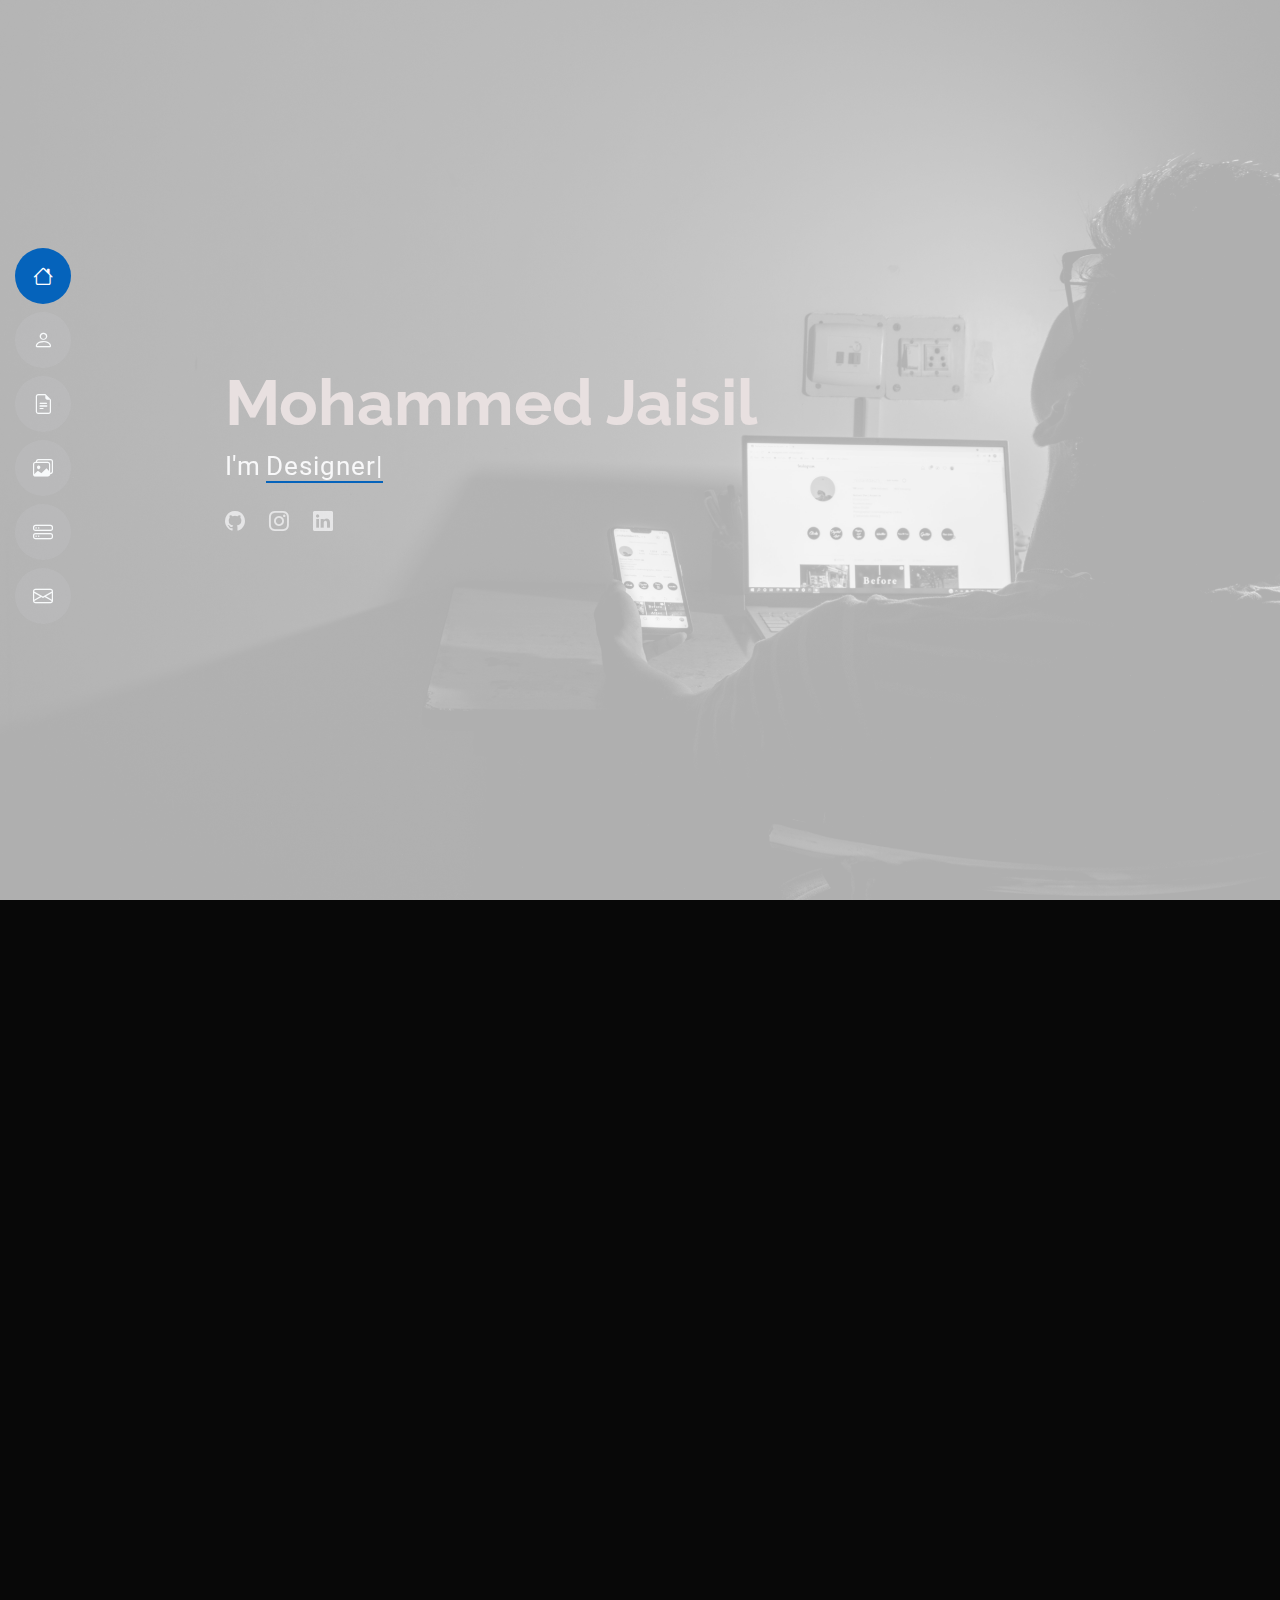
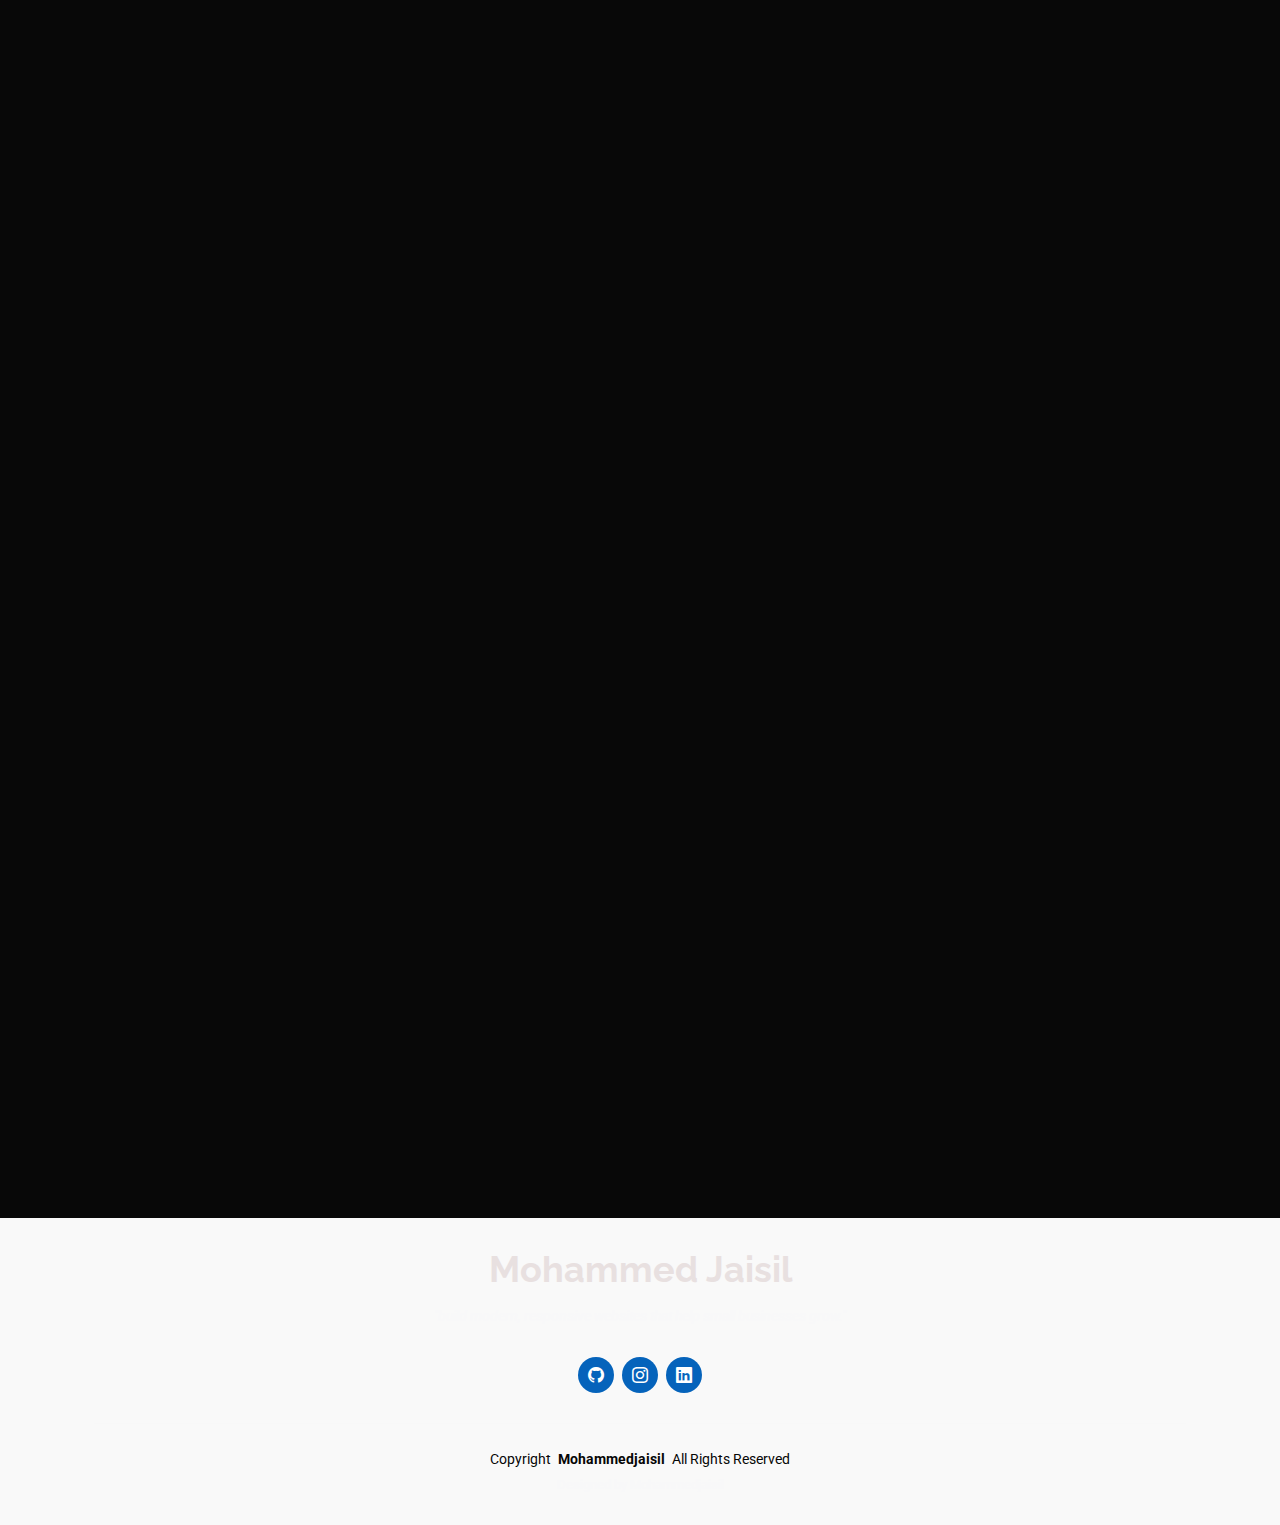
<file: index.html>
<!DOCTYPE html>
<html lang="en">

<head>
  <meta charset="utf-8">
  <meta content="width=device-width, initial-scale=1.0" name="viewport">
  <title>Mohammed Jaisil</title>
  <meta content="" name="description">
  <meta content="" name="keywords">

  <!-- Favicons -->
  <link href="assets/img/mj.png" rel="icon">
  <link href="assets/img/apple-touch-icon.png" rel="apple-touch-icon">

  <!-- Fonts -->
  <link href="https://fonts.googleapis.com" rel="preconnect">
  <link href="https://fonts.gstatic.com" rel="preconnect" crossorigin>
  <link href="https://fonts.googleapis.com/css2?family=Roboto:ital,wght@0,100;0,300;0,400;0,500;0,700;0,900;1,100;1,300;1,400;1,500;1,700;1,900&family=Poppins:ital,wght@0,100;0,200;0,300;0,400;0,500;0,600;0,700;0,800;0,900;1,100;1,200;1,300;1,400;1,500;1,600;1,700;1,800;1,900&family=Raleway:ital,wght@0,100;0,200;0,300;0,400;0,500;0,600;0,700;0,800;0,900;1,100;1,200;1,300;1,400;1,500;1,600;1,700;1,800;1,900&display=swap" rel="stylesheet">

  <!-- Vendor CSS Files -->
  <link href="assets/vendor/bootstrap/css/bootstrap.min.css" rel="stylesheet">
  <link href="assets/vendor/bootstrap-icons/bootstrap-icons.css" rel="stylesheet">
  <link href="assets/vendor/aos/aos.css" rel="stylesheet">
  <link href="assets/vendor/glightbox/css/glightbox.min.css" rel="stylesheet">
  <link href="assets/vendor/swiper/swiper-bundle.min.css" rel="stylesheet">

  <!-- Main CSS File -->
  <link href="assets/css/main.css" rel="stylesheet">

  <!-- =======================================================
  * Template Name: MyResume
  * Template URL: https://bootstrapmade.com/free-html-bootstrap-template-my-resume/
  * Updated: Jun 29 2024 with Bootstrap v5.3.3
  * Author: BootstrapMade.com
  * License: https://bootstrapmade.com/license/
  ======================================================== -->
</head>

<body class="index-page">

  <header id="header" class="header d-flex flex-column justify-content-center">

    <i class="header-toggle d-xl-none bi bi-list"></i>

    <nav id="navmenu" class="navmenu">
      <ul>
        <li><a href="#hero" class="active"><i class="bi bi-house navicon"></i><span>Home</span></a></li>
        <li><a href="#about"><i class="bi bi-person navicon"></i><span>About</span></a></li>
        <li><a href="#resume"><i class="bi bi-file-earmark-text navicon"></i><span>Resume</span></a></li>
        <li><a href="#portfolio"><i class="bi bi-images navicon"></i><span>Portfolio</span></a></li>
        <li><a href="#services"><i class="bi bi-hdd-stack navicon"></i><span>Services</span></a></li>
        <li><a href="#contact"><i class="bi bi-envelope navicon"></i><span>Contact</span></a></li>
      </ul>
    </nav>

  </header>

  <main class="main">

    <!-- Hero Section -->
    <section id="hero" class="hero section light-background">

      <img src="assets/img/img1.jpg" alt="">

      <div class="container" data-aos="zoom-out">
        <div class="row justify-content-center">
          <div class="col-lg-9">
            <h2>Mohammed Jaisil</h2>
            <p>I'm <span class="typed" data-typed-items="Designer, Developer, Freelancer">Designer</span><span class="typed-cursor typed-cursor--blink" aria-hidden="true"></span></p>
            <div class="social-links">
              <a href="https://github.com/mohammedjaisil"><i class="bi bi-github"></i></a>
              <!-- <a href="#"><i class="bi bi-facebook"></i></a> -->
              <a href="https://www.instagram.com/jaisil__/?next=%2F"><i class="bi bi-instagram"></i></a>
              <a href="https://www.linkedin.com/in/jaisil-k/"><i class="bi bi-linkedin"></i></a>
            </div>
          </div>
        </div>
      </div>

    </section><!-- /Hero Section -->

    <!-- About Section -->
    <section id="about" class="about section">

      <!-- Section Title -->
      <div class="container section-title" data-aos="fade-up">
        <h2>About</h2>
        <p>I’m Mohammed Jaisil, a detail-oriented and motivated Web Developer with 1.5+ years of experience creating dynamic, high-performing websites and web applications.

          I specialize in PHP (CodeIgniter), React.js, JavaScript, and SQL, with expertise in both front-end and back-end development. Over the years, I’ve worked on projects ranging from ERP and LMS platforms to API integrations and responsive UI designs.

          My focus is on writing clean, maintainable code and delivering seamless user experiences that help businesses grow. Whether it’s building from scratch or optimizing an existing site, I ensure every project is efficient, scalable, and user-friendly.</p>
      </div><!-- End Section Title -->

      <div class="container" data-aos="fade-up" data-aos-delay="100">

        <div class="row gy-4 justify-content-center">
          <div class="col-lg-4">
            <img src="assets/img/jaisil.jpg" class="img-fluid" alt="">
          </div>
          <div class="col-lg-8 content">
            <h2>Full-Stack Web Developer | Turning Ideas into Functional Websites</h2>
            <p class="fst-italic py-3">
               "I build modern, responsive websites that help small businesses grow."
            </p>
            <div class="row">
              <div class="col-lg-6">
                <ul>
                  <li><i class="bi bi-chevron-right"></i> <strong>Birthday:</strong> <span>2 Nov 2000</span></li>
                  <li><i class="bi bi-chevron-right"></i> <strong>Age:</strong> <span>24</span></li>
                  <li><i class="bi bi-chevron-right"></i> <strong>Phone:</strong> <span>+971 50 992 1123</span></li>
                  <li><i class="bi bi-chevron-right"></i> <strong>City:</strong> <span>Dubai, UAE</span></li>
                </ul>
              </div>
              <div class="col-lg-6">
                <ul>
                  <li><i class="bi bi-chevron-right"></i> <strong>Degree:</strong> <span>Bachelor</span></li>
                  <li><i class="bi bi-chevron-right"></i> <strong>Email:</strong> <span>jaisilmohammed@gmail.com</span></li>
                  <li><i class="bi bi-chevron-right"></i> <strong>Freelance:</strong> <span>Available</span></li>
                </ul>
              </div>
            </div>
            <!-- <p class="py-3">
              Officiis eligendi itaque labore et dolorum mollitia officiis optio vero. Quisquam sunt adipisci omnis et ut. Nulla accusantium dolor incidunt officia tempore. Et eius omnis.
              Cupiditate ut dicta maxime officiis quidem quia. Sed et consectetur qui quia repellendus itaque neque.
            </p> -->
          </div>
        </div>

      </div>

    </section><!-- /About Section -->

    <!-- Stats Section -->
    <!-- <section id="stats" class="stats section"> -->

      <!-- <div class="container" data-aos="fade-up" data-aos-delay="100">

        <div class="row gy-4"> -->

          <!-- <div class="col-lg-3 col-md-6 d-flex flex-column align-items-center">
            <i class="bi bi-emoji-smile"></i>
            <div class="stats-item">
              <span data-purecounter-start="0" data-purecounter-end="232" data-purecounter-duration="1" class="purecounter"></span>
              <p>Happy Clients</p>
            </div>
          </div> -->
          <!-- End Stats Item -->

          <!-- <div class="col-lg-3 col-md-6 d-flex flex-column align-items-center">
            <i class="bi bi-journal-richtext"></i>
            <div class="stats-item">
              <span data-purecounter-start="0" data-purecounter-end="521" data-purecounter-duration="1" class="purecounter"></span>
              <p>Projects</p>
            </div>
          </div> -->
          <!-- End Stats Item -->

          <!-- <div class="col-lg-3 col-md-6 d-flex flex-column align-items-center">
            <i class="bi bi-headset"></i>
            <div class="stats-item">
              <span data-purecounter-start="0" data-purecounter-end="1463" data-purecounter-duration="1" class="purecounter"></span>
              <p>Hours Of Support</p>
            </div>
          </div> -->
          <!-- End Stats Item -->

          <!-- <div class="col-lg-3 col-md-6 d-flex flex-column align-items-center">
            <i class="bi bi-people"></i>
            <div class="stats-item">
              <span data-purecounter-start="0" data-purecounter-end="15" data-purecounter-duration="1" class="purecounter"></span>
              <p>Hard Workers</p>
            </div>
          </div> -->
          <!-- End Stats Item -->
<!-- 
        </div>

      </div> -->

    <!-- </section> -->
    <!-- /Stats Section -->

    <!-- Skills Section -->
    <section id="skills" class="skills section">

      <!-- Section Title -->
      <div class="container section-title" data-aos="fade-up">
        <h2>Skills</h2>
        <!-- <p>Necessitatibus eius consequatur ex aliquid fuga eum quidem sint consectetur velit</p> -->
      </div><!-- End Section Title -->

      <div class="container" data-aos="fade-up" data-aos-delay="100">

        <div class="row skills-content skills-animation">

          <div class="col-lg-6">

            <div class="progress">
              <span class="skill"><span>HTML</span> <i class="val">100%</i></span>
              <div class="progress-bar-wrap">
                <div class="progress-bar" role="progressbar" aria-valuenow="100" aria-valuemin="0" aria-valuemax="100"></div>
              </div>
            </div><!-- End Skills Item -->

            <div class="progress">
              <span class="skill"><span>CSS</span> <i class="val">90%</i></span>
              <div class="progress-bar-wrap">
                <div class="progress-bar" role="progressbar" aria-valuenow="90" aria-valuemin="0" aria-valuemax="100"></div>
              </div>
            </div><!-- End Skills Item -->

            <div class="progress">
              <span class="skill"><span>JavaScript</span> <i class="val">75%</i></span>
              <div class="progress-bar-wrap">
                <div class="progress-bar" role="progressbar" aria-valuenow="75" aria-valuemin="0" aria-valuemax="100"></div>
              </div>
            </div><!-- End Skills Item -->
            <div class="progress">
              <span class="skill"><span>CodeIgniter</span> <i class="val">80%</i></span>
              <div class="progress-bar-wrap">
                <div class="progress-bar" role="progressbar" aria-valuenow="80" aria-valuemin="0" aria-valuemax="100"></div>
              </div>
            </div><!-- End Skills Item -->

          </div>

          <div class="col-lg-6">

            <div class="progress">
              <span class="skill"><span>PHP</span> <i class="val">80%</i></span>
              <div class="progress-bar-wrap">
                <div class="progress-bar" role="progressbar" aria-valuenow="80" aria-valuemin="0" aria-valuemax="100"></div>
              </div>
            </div><!-- End Skills Item -->

            <div class="progress">
              <span class="skill"><span>React</span> <i class="val">80%</i></span>
              <div class="progress-bar-wrap">
                <div class="progress-bar" role="progressbar" aria-valuenow="80" aria-valuemin="0" aria-valuemax="100"></div>
              </div>
            </div><!-- End Skills Item -->

            <div class="progress">
              <span class="skill"><span>Bootstrap</span> <i class="val">90%</i></span>
              <div class="progress-bar-wrap">
                <div class="progress-bar" role="progressbar" aria-valuenow="90" aria-valuemin="0" aria-valuemax="100"></div>
              </div>
            </div><!-- End Skills Item -->

            <div class="progress">
              <span class="skill"><span>Node</span> <i class="val">50%</i></span>
              <div class="progress-bar-wrap">
                <div class="progress-bar" role="progressbar" aria-valuenow="50" aria-valuemin="0" aria-valuemax="100"></div>
              </div>
            </div><!-- End Skills Item -->

          </div>

        </div>

      </div>

    </section><!-- /Skills Section -->

    <!-- Resume Section -->
    <section id="resume" class="resume section">

      <!-- Section Title -->
      <div class="container section-title" data-aos="fade-up">
        <h2>Resume</h2>
        <!-- <p>
          Detail-oriented and motivated Web Developer with over 1.5 years of experience building dynamic web 
          applications. Skilled in PHP (Codelgniter), React.js, JavaScript, and SQL, with strong knowledge of front-end 
          and back-end technologies. Experienced in developing ERP and LMS platforms, API integration, and 
          responsive UI development. Focused on delivering clean, maintainable code and seamless user experiences.        
        </p> -->
      </div><!-- End Section Title -->

      <div class="container">

        <div class="row">

          <div class="col-lg-6" data-aos="fade-up" data-aos-delay="100">
            <h3 class="resume-title">Sumary</h3>

            <div class="resume-item pb-0">
              <h4>Mohammed Jaisil</h4>
              <p><em>
                Detail-oriented and motivated Web Developer with over 1.5 years of experience building dynamic web 
                applications. Skilled in PHP (Codelgniter), React.js, JavaScript, and SQL, with strong knowledge of front-end 
                and back-end technologies. Experienced in developing ERP and LMS platforms, API integration, and 
                responsive UI development. Focused on delivering clean, maintainable code and seamless user experiences.              </em></p>
              <ul>
                <li>Al Karama,Dubai,UAE</li>
                <li>+971 50 992 1123</li>
                <li>jaisilmohammed@gmail.com</li>
              </ul>
            </div><!-- Edn Resume Item -->

            <h3 class="resume-title">Education</h3>
            

            <div class="resume-item">
              <h4>Bachelor of Computer Applications (BCA)</h4>
              <h5>2018 - 2021</h5>
              <p><em>Majlis Arts and Science College, Calicut University</em></p>
              <p>Focused on computer programming, software development, databases, and web technologies, with practical experience in building and managing applications.</p>
            </div><!-- Edn Resume Item -->

          </div>

          <div class="col-lg-6" data-aos="fade-up" data-aos-delay="200">
            <h3 class="resume-title">Professional Experience</h3>
            <div class="resume-item">
              <h4>PHP Web Developer – Building Scalable Web Applications</h4>
              <h5>2023 - 2024</h5>
              <p><em> Trogon Media Pvt Ltd - Calicut, Kerala, India </em></p>
              <ul>
                <li> Developed dynamic web applications using PHP and CodeIgniter.</li>
                <li> Built full-stack ERP systems for educational institutions.</li>
                <li> Maintained LMS platforms with user roles and content control.</li>
                <li> Integrated REST APIs and managed school event modules.</li>
                <li> Enhanced performance and UX through collaborative development.</li>
       
              </ul>
            </div><!-- Edn Resume Item -->

            <div class="resume-item">
              <h4>Web Development Intern  </h4>
              <h5>2022 - 2023</h5>
              <p><em>Softloom IT Solutions - Kochi, Kerala, India </em></p>
              <ul>
                <li>Learned and applied PHP (CodeIgniter) in real-world projects</li>
                <li>Gained experience in frontend & backend integration</li>
                <li>Worked on building and maintaining web applications under supervision of senior developers</li>
                <li>Improved skills in SQL, debugging, and responsive UI design</li>
              </ul>
            </div><!-- Edn Resume Item -->

          </div>

        </div>

      </div>

    </section><!-- /Resume Section -->

    <!-- Portfolio Section -->
    <section id="portfolio" class="portfolio section">

      <!-- Section Title -->
      <div class="container section-title" data-aos="fade-up">
        <h2>Portfolio</h2>
        <p>
          Explore my recent work, created to help businesses and individuals bring their ideas online. Each project is built with a balance of performance, design, and functionality to ensure a smooth, engaging experience for users.        </p>
      </div><!-- End Section Title -->

      <div class="container">

        <div class="isotope-layout" data-default-filter="*" data-layout="masonry" data-sort="original-order">

         <ul class="portfolio-filters isotope-filters" data-aos="fade-up" data-aos-delay="100">
            <li data-filter="*" class="filter-active">All</li>
            <li data-filter=".filter-app">Web Apps</li>
            <li data-filter=".filter-branding">Websites</li>
            <li data-filter=".filter-product">UI/UX Design</li>
          </ul>


          <div class="row gy-4 isotope-container" data-aos="fade-up" data-aos-delay="200">

            <div class="col-lg-4 col-md-6 portfolio-item isotope-item filter-branding">
              <img src="assets/img/vroxhubhome.jpg" class="img-fluid" alt="">
              <div class="portfolio-info">
                <h4>VroxHub</h4>
                <p> Capturing moments through cinematic videography and stunning photography.</p>
                <a href="assets/img/vroxhubhome.jpg" title="VroxHub" data-gallery="portfolio-gallery-app" class="glightbox preview-link"><i class="bi bi-zoom-in"></i></a>
                <a href="vroxhub.html" title="More Details" class="details-link"><i class="bi bi-link-45deg"></i></a>
              </div>
            </div><!-- End Portfolio Item -->

            <div class="col-lg-4 col-md-6 portfolio-item isotope-item filter-branding">
              <img src="assets/img/opticalhome.jpg" class="img-fluid" alt="">
              <div class="portfolio-info">
                <h4>Neo Ocular</h4>
                <p>Bringing clarity to your vision with quality eyewear and expert care.</p>
                <a href="assets/img/opticalhome.jpg" title="Neo" data-gallery="portfolio-gallery-product" class="glightbox preview-link"><i class="bi bi-zoom-in"></i></a>
                <a href="neo.html" title="More Details" class="details-link"><i class="bi bi-link-45deg"></i></a>
              </div>
            </div><!-- End Portfolio Item -->
<!-- 
            <div class="col-lg-4 col-md-6 portfolio-item isotope-item filter-branding">
              <img src="assets/img/masonry-portfolio/masonry-portfolio-3.jpg" class="img-fluid" alt="">
              <div class="portfolio-info">
                <h4>Branding 1</h4>
                <p>Lorem ipsum, dolor sit</p>
                <a href="assets/img/masonry-portfolio/masonry-portfolio-3.jpg" title="Branding 1" data-gallery="portfolio-gallery-branding" class="glightbox preview-link"><i class="bi bi-zoom-in"></i></a>
                <a href="portfolio-details.html" title="More Details" class="details-link"><i class="bi bi-link-45deg"></i></a>
              </div>
            </div> -->
            <!-- End Portfolio Item -->

            <div class="col-lg-4 col-md-6 portfolio-item isotope-item filter-branding">
              <img src="assets/img/neohair.jpg" class="img-fluid" alt="">
              <div class="portfolio-info">
                <h4>NeoHair</h4>
                <p> "Providing stylish cuts and grooming for a sharp, confident look."</p>
                <a href="assets/img/neohair.jpg" title="Neohair" data-gallery="portfolio-gallery-app" class="glightbox preview-link"><i class="bi bi-zoom-in"></i></a>
                <a href="neohair.html" title="More Details" class="details-link"><i class="bi bi-link-45deg"></i></a>
              </div>
            </div><!-- End Portfolio Item -->

            <div class="col-lg-4 col-md-6 portfolio-item isotope-item filter-branding">
              <img src="assets/img/neocafe.jpg" class="img-fluid" alt="">
              <div class="portfolio-info">
                <h4>Neo Cafe</h4>
                <p>"A cozy café serving fresh brews and delightful bites in a warm, welcoming atmosphere."</p>
                <a href="assets/img/neocafe.jpg" title="Neo Cafe" data-gallery="portfolio-gallery-product" class="glightbox preview-link"><i class="bi bi-zoom-in"></i></a>
                <a href="neocafe.html" title="More Details" class="details-link"><i class="bi bi-link-45deg"></i></a>
              </div>
            </div><!-- End Portfolio Item -->

            <!-- <div class="col-lg-4 col-md-6 portfolio-item isotope-item filter-branding">
              <img src="assets/img/masonry-portfolio/masonry-portfolio-6.jpg" class="img-fluid" alt="">
              <div class="portfolio-info">
                <h4>Branding 2</h4>
                <p>Lorem ipsum, dolor sit</p>
                <a href="assets/img/masonry-portfolio/masonry-portfolio-6.jpg" title="Branding 2" data-gallery="portfolio-gallery-branding" class="glightbox preview-link"><i class="bi bi-zoom-in"></i></a>
                <a href="portfolio-details.html" title="More Details" class="details-link"><i class="bi bi-link-45deg"></i></a>
              </div>
            </div> -->
            <!-- End Portfolio Item -->

            <div class="col-lg-4 col-md-6 portfolio-item isotope-item filter-branding">
              <img src="assets/img/neo-topaz.jpg" class="img-fluid" alt="">
              <div class="portfolio-info">
                <h4>Neo Topaz</h4>
                <p> "A cozy café serving fresh brews and delightful bites in a warm, welcoming atmosphere.".</p>
                <a href="assets/img/neo-topaz.jpg" title="Neo Topaz" data-gallery="portfolio-gallery-app" class="glightbox preview-link"><i class="bi bi-zoom-in"></i></a>
                <a href="neotopaz.html" title="More Details" class="details-link"><i class="bi bi-link-45deg"></i></a>
              </div>
            </div><!-- End Portfolio Item -->

            <div class="col-lg-4 col-md-6 portfolio-item isotope-item filter-branding">
              <img src="assets/img/neobarber.jpg" class="img-fluid" alt="">
              <div class="portfolio-info">
                <h4>Neo Barber</h4>
                <p>"Providing stylish cuts and grooming for a sharp, confident look."</p>
                <a href="assets/img/neobarber.jpg" title="Neo Barber" data-gallery="portfolio-gallery-product" class="glightbox preview-link"><i class="bi bi-zoom-in"></i></a>
                <a href="neobarber.html" title="More Details" class="details-link"><i class="bi bi-link-45deg"></i></a>
              </div>
            </div><!-- End Portfolio Item -->

            <div class="col-lg-4 col-md-6 portfolio-item isotope-item filter-branding">
              <img src="assets/img/neo-restaurant.jpg" class="img-fluid" alt="">
              <div class="portfolio-info">
                <h4>Neo Restaurant </h4>
                <p>"A cozy café serving fresh brews and delightful bites in a warm, welcoming atmosphere."</p>
                <a href="assets/img/neo-restaurant.jpg" title="Neo Restaurent" data-gallery="portfolio-gallery-branding" class="glightbox preview-link"><i class="bi bi-zoom-in"></i></a>
                <a href="neo-restaurent.html" title="More Details" class="details-link"><i class="bi bi-link-45deg"></i></a>
              </div>
            </div>
            <!-- End Portfolio Item -->

          </div><!-- End Portfolio Container -->

        </div>

      </div>

    </section><!-- /Portfolio Section -->

    <!-- Services Section -->
    <section id="services" class="services section">

      <!-- Section Title -->
      <div class="container section-title" data-aos="fade-up">
        <h2>Services</h2>
        <p>"Transforming ideas into powerful, user-friendly websites — from concept to launch, I provide end-to-end web solutions that help your business stand out online."</p>
      </div><!-- End Section Title -->

      <div class="container">

        <div class="row gy-4">

          <div class="col-lg-4 col-md-6" data-aos="fade-up" data-aos-delay="100">
            <div class="service-item item-cyan position-relative">
              <div class="icon">
                <svg width="100" height="100" viewBox="0 0 600 600" xmlns="http://www.w3.org/2000/svg">
                  <path stroke="none" stroke-width="0" fill="#f5f5f5" d="M300,521.0016835830174C376.1290562159157,517.8887921683347,466.0731472004068,529.7835943286574,510.70327084640275,468.03025145048787C554.3714126377745,407.6079735673963,508.03601936045806,328.9844924480964,491.2728898941984,256.3432110539036C474.5976632858925,184.082847569629,479.9380746630129,96.60480741107993,416.23090153303,58.64404602377083C348.86323505073057,18.502131276798302,261.93793281208167,40.57373210992963,193.5410806939664,78.93577620505333C130.42746243093433,114.334589627462,98.30271207620316,179.96522072025542,76.75703585869454,249.04625023123273C51.97151888228291,328.5150500222984,13.704378332031375,421.85034740162234,66.52175969318436,486.19268352777647C119.04800174914682,550.1803526380478,217.28368757567262,524.383925680826,300,521.0016835830174"></path>
                </svg>
                <i class="bi bi-pc-display" style="font-size: 2rem;"></i>
              </div>
              <a href="services.html" class="stretched-link">
                <h3>Website Design & Development</h3>
              </a>
              <p>Custom, responsive websites built for performance and visual appeal. Designed to reflect your brand and engage users across all devices.</p>
            </div>
          </div><!-- End Service Item -->

          <div class="col-lg-4 col-md-6" data-aos="fade-up" data-aos-delay="200">
            <div class="service-item item-orange position-relative">
              <div class="icon">
                <svg width="100" height="100" viewBox="0 0 600 600" xmlns="http://www.w3.org/2000/svg">
                  <path stroke="none" stroke-width="0" fill="#f5f5f5" d="M300,582.0697525312426C382.5290701553225,586.8405444964366,449.9789794690241,525.3245884688669,502.5850820975895,461.55621195738473C556.606425686781,396.0723002908107,615.8543463187945,314.28637112970534,586.6730223649479,234.56875336149918C558.9533121215079,158.8439757836574,454.9685369536778,164.00468322053177,381.49747125262974,130.76875717737553C312.15926192815925,99.40240125094834,248.97055460311594,18.661163978235184,179.8680185752513,50.54337015887873C110.5421016452524,82.52863877960104,119.82277516462835,180.83849132639028,109.12597500060166,256.43424936330496C100.08760227029461,320.3096726198365,92.17705696193138,384.0621239912766,124.79988738764834,439.7174275375508C164.83382741302287,508.01625554203684,220.96474134820875,577.5009287672846,300,582.0697525312426"></path>
                </svg>
                <i class="bi bi-layout-text-window-reverse" style="font-size: 2rem;"></i>

              </div>
              <a href="services.html" class="stretched-link">
                <h3>Frontend Development</h3>
              </a>
              <p>Interactive, fast-loading user interfaces using modern frameworks. Built with clean code, accessibility, and cross-browser compatibility in mind.</p>
            </div>
          </div><!-- End Service Item -->

          <div class="col-lg-4 col-md-6" data-aos="fade-up" data-aos-delay="300">
            <div class="service-item item-teal position-relative">
              <div class="icon">
                <svg width="100" height="100" viewBox="0 0 600 600" xmlns="http://www.w3.org/2000/svg">
                  <path stroke="none" stroke-width="0" fill="#f5f5f5" d="M300,541.5067337569781C382.14930387511276,545.0595476570109,479.8736841581634,548.3450877840088,526.4010558755058,480.5488172755941C571.5218469581645,414.80211281144784,517.5187510058486,332.0715597781072,496.52539010469104,255.14436215662573C477.37192572678356,184.95920475031193,473.57363656557914,105.61284051026155,413.0603344069578,65.22779650032875C343.27470386102294,18.654635553484475,251.2091493199835,5.337323636656869,175.0934190732945,40.62881213300186C97.87086631185822,76.43348514350839,51.98124368387456,156.15599469081315,36.44837278890362,239.84606092416172C21.716077023791087,319.22268207091537,43.775223500013084,401.1760424656574,96.891909868211,461.97329694683043C147.22146801428983,519.5804099606455,223.5754009179313,538.201503339737,300,541.5067337569781"></path>
                </svg>
                <i class="bi bi-server" style="font-size: 2rem;"></i>

              </div>
              <a href="services.html" class="stretched-link">
                <h3>Backend Development</h3>
              </a>
              <p>
                Scalable server-side solutions with secure APIs, database integration, and reliable performance for dynamic web applications.              </p>
            </div>
          </div><!-- End Service Item -->

          <div class="col-lg-4 col-md-6" data-aos="fade-up" data-aos-delay="400">
            <div class="service-item item-red position-relative">
              <div class="icon">
                <svg width="100" height="100" viewBox="0 0 600 600" xmlns="http://www.w3.org/2000/svg">
                  <path stroke="none" stroke-width="0" fill="#f5f5f5" d="M300,503.46388370962813C374.79870501325706,506.71871716319447,464.8034551963731,527.1746412648533,510.4981551193396,467.86667711651364C555.9287308511215,408.9015244558933,512.6030010748507,327.5744911775523,490.211057578863,256.5855673507754C471.097692560561,195.9906835881958,447.69079081568157,138.11976852964426,395.19560036434837,102.3242989838813C329.3053358748298,57.3949838291264,248.02791733380457,8.279543830951368,175.87071277845988,42.242879143198664C103.41431057327972,76.34704239035025,93.79494320519305,170.9812938413882,81.28167332365135,250.07896920659033C70.17666984294237,320.27484674793965,64.84698225790005,396.69656628748305,111.28512138212992,450.4950937839243C156.20124167950087,502.5303643271138,231.32542653798444,500.4755392045468,300,503.46388370962813"></path>
                </svg>
                <i class="bi bi-bag-check" style="font-size: 2rem;"></i>

              </div>
              <a href="services.html" class="stretched-link">
                <h3>E-Commerce Solutions</h3>
              </a>
              <p>Online stores with product catalogs, secure payments, and smooth checkout experiences. Fully optimized for conversions and usability.</p>
            </div>
          </div><!-- End Service Item -->

          <div class="col-lg-4 col-md-6" data-aos="fade-up" data-aos-delay="500">
            <div class="service-item item-indigo position-relative">
              <div class="icon">
                <svg width="100" height="100" viewBox="0 0 600 600" xmlns="http://www.w3.org/2000/svg">
                  <path stroke="none" stroke-width="0" fill="#f5f5f5" d="M300,532.3542879108572C369.38199826031484,532.3153073249985,429.10787420159085,491.63046689027357,474.5244479745417,439.17860296908856C522.8885846962883,383.3225815378663,569.1668002868075,314.3205725914397,550.7432151929288,242.7694973846089C532.6665558377875,172.5657663291529,456.2379748765914,142.6223662098291,390.3689995646985,112.34683881706744C326.66090330228417,83.06452184765237,258.84405631176094,53.51806209861945,193.32584062364296,78.48882559362697C121.61183558270385,105.82097193414197,62.805066853699245,167.19869350419734,48.57481801355237,242.6138429142374C34.843463184063346,315.3850353017275,76.69343916112496,383.4422959591041,125.22947124332185,439.3748458443577C170.7312796277747,491.8107796887764,230.57421082200815,532.3932930995766,300,532.3542879108572"></path>
                </svg>
                <i class="bi bi-tools" style="font-size: 2rem;"></i>

              </div>
              <a href="services.html" class="stretched-link">
                <h3>Portfolio & Business Websites</h3>
              </a>
              <p>
                Showcase your work or brand with a sleek, responsive website tailored for professionals, creatives, and companies alike.
              </p>              
              <a href="services.html" class="stretched-link"></a>
            </div>
          </div><!-- End Service Item -->

          <div class="col-lg-4 col-md-6" data-aos="fade-up" data-aos-delay="600">
            <div class="service-item item-pink position-relative">
              <div class="icon">
                <svg width="100" height="100" viewBox="0 0 600 600" xmlns="http://www.w3.org/2000/svg">
                  <path stroke="none" stroke-width="0" fill="#f5f5f5" d="M300,566.797414625762C385.7384707136149,576.1784315230908,478.7894351017131,552.8928747891023,531.9192734346935,484.94944893311C584.6109503024035,417.5663521118492,582.489472248146,322.67544863468447,553.9536738515405,242.03673114598146C529.1557734026468,171.96086150256528,465.24506316201064,127.66468636344209,395.9583748389544,100.7403814666027C334.2173773831606,76.7482773500951,269.4350130405921,84.62216499799875,207.1952322260088,107.2889140133804C132.92018162631612,134.33871894543012,41.79353780512637,160.00259165414826,22.644507872594943,236.69541883565114C3.319112789854554,314.0945973066697,72.72355303640163,379.243833228382,124.04198916343866,440.3218312028393C172.9286146004772,498.5055451809895,224.45579914871206,558.5317968840102,300,566.797414625762"></path>
                </svg>
                <i class="bi bi-chat-square-text"></i>
              </div>
              <a href="services.html" class="stretched-link">
                <h3>Website Maintenance & Updates</h3>
              </a>
              <p>
                Ongoing support including content updates, performance tuning, bug fixes, and SEO enhancements to keep your site running smoothly.
              </p>              
              <a href="services.html" class="stretched-link"></a>
            </div>
          </div><!-- End Service Item -->

        </div>

      </div>

    </section><!-- /Services Section -->

    <!-- Testimonials Section -->
    

    <!-- Contact Section -->
    <section id="contact" class="contact section">

      <!-- Section Title -->
      <div class="container section-title" data-aos="fade-up">
        <h2>Contact</h2>
        <p>Feel free to reach out with any questions or inquiries — we're here to help!</p>
      </div><!-- End Section Title -->

      <div class="container" data-aos="fade" data-aos-delay="100">

        <div class="row gy-4">

          <div class="col-lg-4">
            <div class="info-item d-flex" data-aos="fade-up" data-aos-delay="200">
              <i class="bi bi-geo-alt flex-shrink-0"></i>
              <div>
                <h3>Address</h3>
                <p>Al karama, Dubai, UAE</p>
              </div>
            </div><!-- End Info Item -->

            <div class="info-item d-flex" data-aos="fade-up" data-aos-delay="300">
              <i class="bi bi-telephone flex-shrink-0"></i>
              <div>
                <h3>Call Us</h3>
                <p>+971 50 992 1123</p>
              </div>
            </div><!-- End Info Item -->

            <div class="info-item d-flex" data-aos="fade-up" data-aos-delay="400">
              <i class="bi bi-envelope flex-shrink-0"></i>
              <div>
                <h3>Email Us</h3>
                <p>jaisilmohammed@gmail.com</p>
              </div>
            </div><!-- End Info Item -->

          </div>

          <div class="col-lg-8">
            <form action="https://formspree.io/f/mpwlonoe" method="POST" data-aos="fade-up" data-aos-delay="200">
              <div class="row gy-4">

                <div class="col-md-6">
                  <input type="text" name="name" class="form-control" placeholder="Your Name" required="">
                </div>

                <div class="col-md-6 ">
                  <input type="email" class="form-control" name="email" placeholder="Your Email" required="">
                </div>

                <div class="col-md-12">
                  <input type="text" class="form-control" name="subject" placeholder="Subject" required="">
                </div>

                <div class="col-md-12">
                  <textarea class="form-control" name="message" rows="6" placeholder="Message" required=""></textarea>
                </div>

                <div class="col-md-12 text-center">
                  

                  <button type="submit">Send Message</button>
                </div>

              </div>
              <input type="hidden" name="_next" value="https://yourdomain.com/thank-you.html">

            </form>
          </div><!-- End Contact Form -->

        </div>

      </div>

    </section><!-- /Contact Section -->

  </main>

  <footer id="footer" class="footer position-relative light-background">
    <div class="container">
      <h3 class="sitename" >Mohammed Jaisil</h3>
      <p>"build modern, responsive websites that help small businesses grow."</p>
      <div class="social-links d-flex justify-content-center">
        <a href="https://github.com/mohammedjaisil"><i class="bi bi-github"></i></a>
        <!-- <a href=""><i class="bi bi-facebook"></i></a> -->
        <a href="https://www.instagram.com/jaisil__/?next=%2F"><i class="bi bi-instagram"></i></a>
        <!-- <a href=""><i class="bi bi-skype"></i></a> -->
        <a href="https://www.linkedin.com/in/jaisil-k/"><i class="bi bi-linkedin"></i></a>
      </div>
      <div class="container">
        <div class="copyright">
          <span>Copyright</span> <strong class="px-1 sitename">Mohammedjaisil</strong> <span>All Rights Reserved</span>
        </div>
        <div class="credits">
          <!-- All the links in the footer should remain intact. -->
          <!-- You can delete the links only if you've purchased the pro version. -->
          <!-- Licensing information: https://bootstrapmade.com/license/ -->
          <!-- Purchase the pro version with working PHP/AJAX contact form: [buy-url] -->
          Designed by Mohammedjaisil
        </div>
      </div>
    </div>
  </footer>

  <!-- Scroll Top -->
  <a href="#" id="scroll-top" class="scroll-top d-flex align-items-center justify-content-center"><i class="bi bi-arrow-up-short"></i></a>

  <!-- Preloader -->
  <div id="preloader"></div>

  <!-- Vendor JS Files -->
  <script src="assets/vendor/bootstrap/js/bootstrap.bundle.min.js"></script>
  <script src="assets/vendor/aos/aos.js"></script>
  <script src="assets/vendor/typed.js/typed.umd.js"></script>
  <script src="assets/vendor/purecounter/purecounter_vanilla.js"></script>
  <script src="assets/vendor/waypoints/noframework.waypoints.js"></script>
  <script src="assets/vendor/glightbox/js/glightbox.min.js"></script>
  <script src="assets/vendor/imagesloaded/imagesloaded.pkgd.min.js"></script>
  <script src="assets/vendor/isotope-layout/isotope.pkgd.min.js"></script>
  <script src="assets/vendor/swiper/swiper-bundle.min.js"></script>

  <!-- Main JS File -->
  <script src="assets/js/main.js"></script>

</body>

</html>
</file>
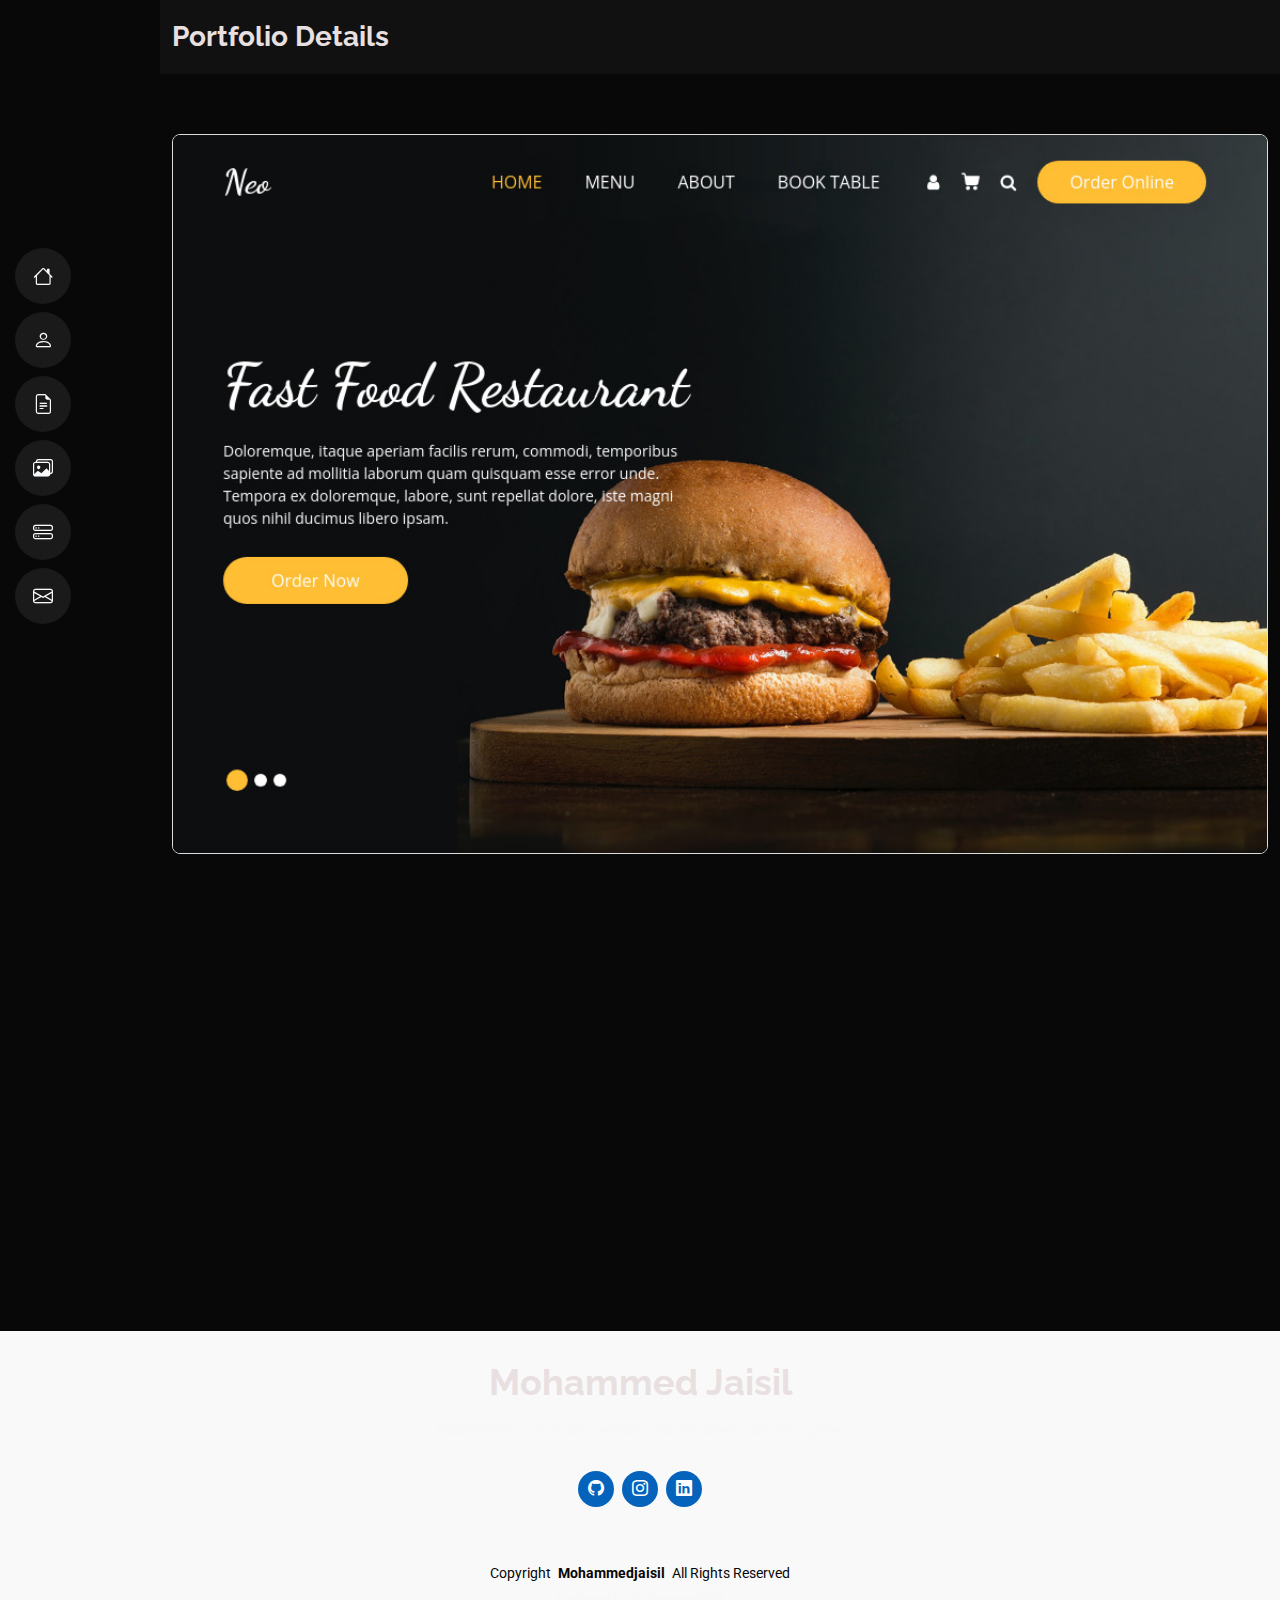
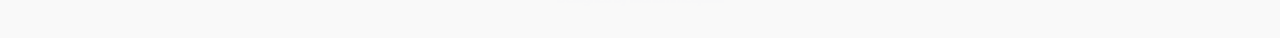
<file: neo-restaurent.html>
<!DOCTYPE html>
<html lang="en">

<head>
  <meta charset="utf-8">
  <meta content="width=device-width, initial-scale=1.0" name="viewport">
  <title>Mohammed Jaisil</title>
  <meta content="" name="description">
  <meta content="" name="keywords">

  <!-- Favicons -->
  <link href="assets/img/mj.png" rel="icon">
  <link href="assets/img/apple-touch-icon.png" rel="apple-touch-icon">

  <!-- Fonts -->
  <link href="https://fonts.googleapis.com" rel="preconnect">
  <link href="https://fonts.gstatic.com" rel="preconnect" crossorigin>
  <link href="https://fonts.googleapis.com/css2?family=Roboto:ital,wght@0,100;0,300;0,400;0,500;0,700;0,900;1,100;1,300;1,400;1,500;1,700;1,900&family=Poppins:ital,wght@0,100;0,200;0,300;0,400;0,500;0,600;0,700;0,800;0,900;1,100;1,200;1,300;1,400;1,500;1,600;1,700;1,800;1,900&family=Raleway:ital,wght@0,100;0,200;0,300;0,400;0,500;0,600;0,700;0,800;0,900;1,100;1,200;1,300;1,400;1,500;1,600;1,700;1,800;1,900&display=swap" rel="stylesheet">

  <!-- Vendor CSS Files -->
  <link href="assets/vendor/bootstrap/css/bootstrap.min.css" rel="stylesheet">
  <link href="assets/vendor/bootstrap-icons/bootstrap-icons.css" rel="stylesheet">
  <link href="assets/vendor/aos/aos.css" rel="stylesheet">
  <link href="assets/vendor/glightbox/css/glightbox.min.css" rel="stylesheet">
  <link href="assets/vendor/swiper/swiper-bundle.min.css" rel="stylesheet">

  <!-- Main CSS File -->
  <link href="assets/css/main.css" rel="stylesheet">

  <!-- =======================================================
  * Template Name: MyResume
  * Template URL: https://bootstrapmade.com/free-html-bootstrap-template-my-resume/
  * Updated: Jun 29 2024 with Bootstrap v5.3.3
  * Author: BootstrapMade.com
  * License: https://bootstrapmade.com/license/
  ======================================================== -->
</head>

<body class="portfolio-details-page">

  <header id="header" class="header d-flex flex-column justify-content-center">

    <i class="header-toggle d-xl-none bi bi-list"></i>

    <nav id="navmenu" class="navmenu">
      <ul>
        <li><a href="index.html"><i class="bi bi-house navicon"></i><span>Home</span></a></li>
        <li><a href="index.html"><i class="bi bi-person navicon"></i><span>About</span></a></li>
        <li><a href="index.html"><i class="bi bi-file-earmark-text navicon"></i><span>Resume</span></a></li>
        <li><a href="index.html"><i class="bi bi-images navicon"></i><span>Portfolio</span></a></li>
        <li><a href="index.html"><i class="bi bi-hdd-stack navicon"></i><span>Services</span></a></li>
        <li><a href="index.html"><i class="bi bi-envelope navicon"></i><span>Contact</span></a></li>
      </ul>
    </nav>

  </header>

  <main class="main">

    <!-- Page Title -->
    <div class="page-title" data-aos="fade">
      <div class="container">
        <nav class="breadcrumbs">
          <!-- <ol> -->
            <!-- <li><a href="index.html">Home</a></li>
            <li class="current">Portfolio Details</li> -->
          <!-- </ol> -->
        </nav>
        <h1>Portfolio Details</h1>
      </div>
    </div><!-- End Page Title -->

 <!-- Portfolio Details Section -->
<section id="portfolio-details" class="portfolio-details section">
  <div class="container" data-aos="fade-up">

    <!-- Scrollable Full Image -->
    <div style="max-height:80vh; overflow-y:auto; border:1px solid #ddd; border-radius:8px;">
      <img src="assets/img/neo-restaurantfull.jpg" alt="Full Restaurant Website Screenshot" style="width:100%; height:auto; display:block;">
    </div>

    <div class="row justify-content-between gy-4 mt-4">
      <!-- Left Column -->
      <div class="col-lg-8" data-aos="fade-up">
        <div class="portfolio-description">
          <h2>Neo Restaurant</h2>
          <p>As the lead designer for Savory Table Restaurant, my vision was to create an elegant, appetizing online presence that reflects the restaurant’s passion for gourmet dining. The platform needed to balance rich visuals of dishes with clear, intuitive navigation for an exceptional user experience.</p>
          <p>I crafted a refined color palette inspired by the restaurant’s cuisine, pairing it with sophisticated typography to convey a premium feel. The design highlights high-resolution imagery of chef-crafted meals, ensuring that each dish is showcased with mouthwatering detail.</p>
          <p>The responsive design adapts seamlessly across devices, allowing customers to browse menus, make reservations, and discover special events effortlessly. Through a combination of aesthetic appeal and practical usability, Savory Table’s website mirrors the dining experience—refined, memorable, and full of flavor.</p>
        </div>
      </div>

      <!-- Right Column -->
      <div class="col-lg-3" data-aos="fade-up" data-aos-delay="100">
        <div class="portfolio-info">
          <h3>Project information</h3>
          <ul>
            <li><strong>Category</strong> Web design</li>
            <li><strong>Client</strong> Neo </li>
            <li><strong>Project date</strong> 01 July, 2025</li>
            <li><strong>Project URL</strong> 
              <a href="https://neo-restaurant.vercel.app/" target="_blank">https://neo-restaurant.vercel.app/</a>
            </li>
            <li>
              <a href="https://neo-restaurant.vercel.app/" class="btn-visit align-self-start" target="_blank">Visit Website</a>
            </li>
          </ul>
        </div>
      </div>
    </div>

  </div>
</section>
<!-- /Portfolio Details Section -->


  </main>

  <footer id="footer" class="footer position-relative light-background">
    <div class="container">
      <h3 class="sitename" >Mohammed Jaisil</h3>
      <p>"build modern, responsive websites that help small businesses grow."</p>
      <div class="social-links d-flex justify-content-center">
        <a href="https://github.com/mohammedjaisil"><i class="bi bi-github"></i></a>
        <!-- <a href=""><i class="bi bi-facebook"></i></a> -->
        <a href="https://www.instagram.com/jaisil__/?next=%2F"><i class="bi bi-instagram"></i></a>
        <a href="https://www.linkedin.com/in/jaisil-k/"><i class="bi bi-linkedin"></i></a>
      </div>
      <div class="container">
        <div class="copyright">
          <span>Copyright</span> <strong class="px-1 sitename">Mohammedjaisil</strong> <span>All Rights Reserved</span>
        </div>
        <div class="credits">
          <!-- All the links in the footer should remain intact. -->
          <!-- You can delete the links only if you've purchased the pro version. -->
          <!-- Licensing information: https://bootstrapmade.com/license/ -->
          <!-- Purchase the pro version with working PHP/AJAX contact form: [buy-url] -->
          Designed by Mohammedjaisil
        </div>
      </div>
    </div>
  </footer>

  <!-- Scroll Top -->
  <a href="#" id="scroll-top" class="scroll-top d-flex align-items-center justify-content-center"><i class="bi bi-arrow-up-short"></i></a>

  <!-- Preloader -->
  <div id="preloader"></div>

  <!-- Vendor JS Files -->
  <script src="assets/vendor/bootstrap/js/bootstrap.bundle.min.js"></script>
  <script src="assets/vendor/php-email-form/validate.js"></script>
  <script src="assets/vendor/aos/aos.js"></script>
  <script src="assets/vendor/typed.js/typed.umd.js"></script>
  <script src="assets/vendor/purecounter/purecounter_vanilla.js"></script>
  <script src="assets/vendor/waypoints/noframework.waypoints.js"></script>
  <script src="assets/vendor/glightbox/js/glightbox.min.js"></script>
  <script src="assets/vendor/imagesloaded/imagesloaded.pkgd.min.js"></script>
  <script src="assets/vendor/isotope-layout/isotope.pkgd.min.js"></script>
  <script src="assets/vendor/swiper/swiper-bundle.min.js"></script>

  <!-- Main JS File -->
  <script src="assets/js/main.js"></script>

</body>

</html>
</file>
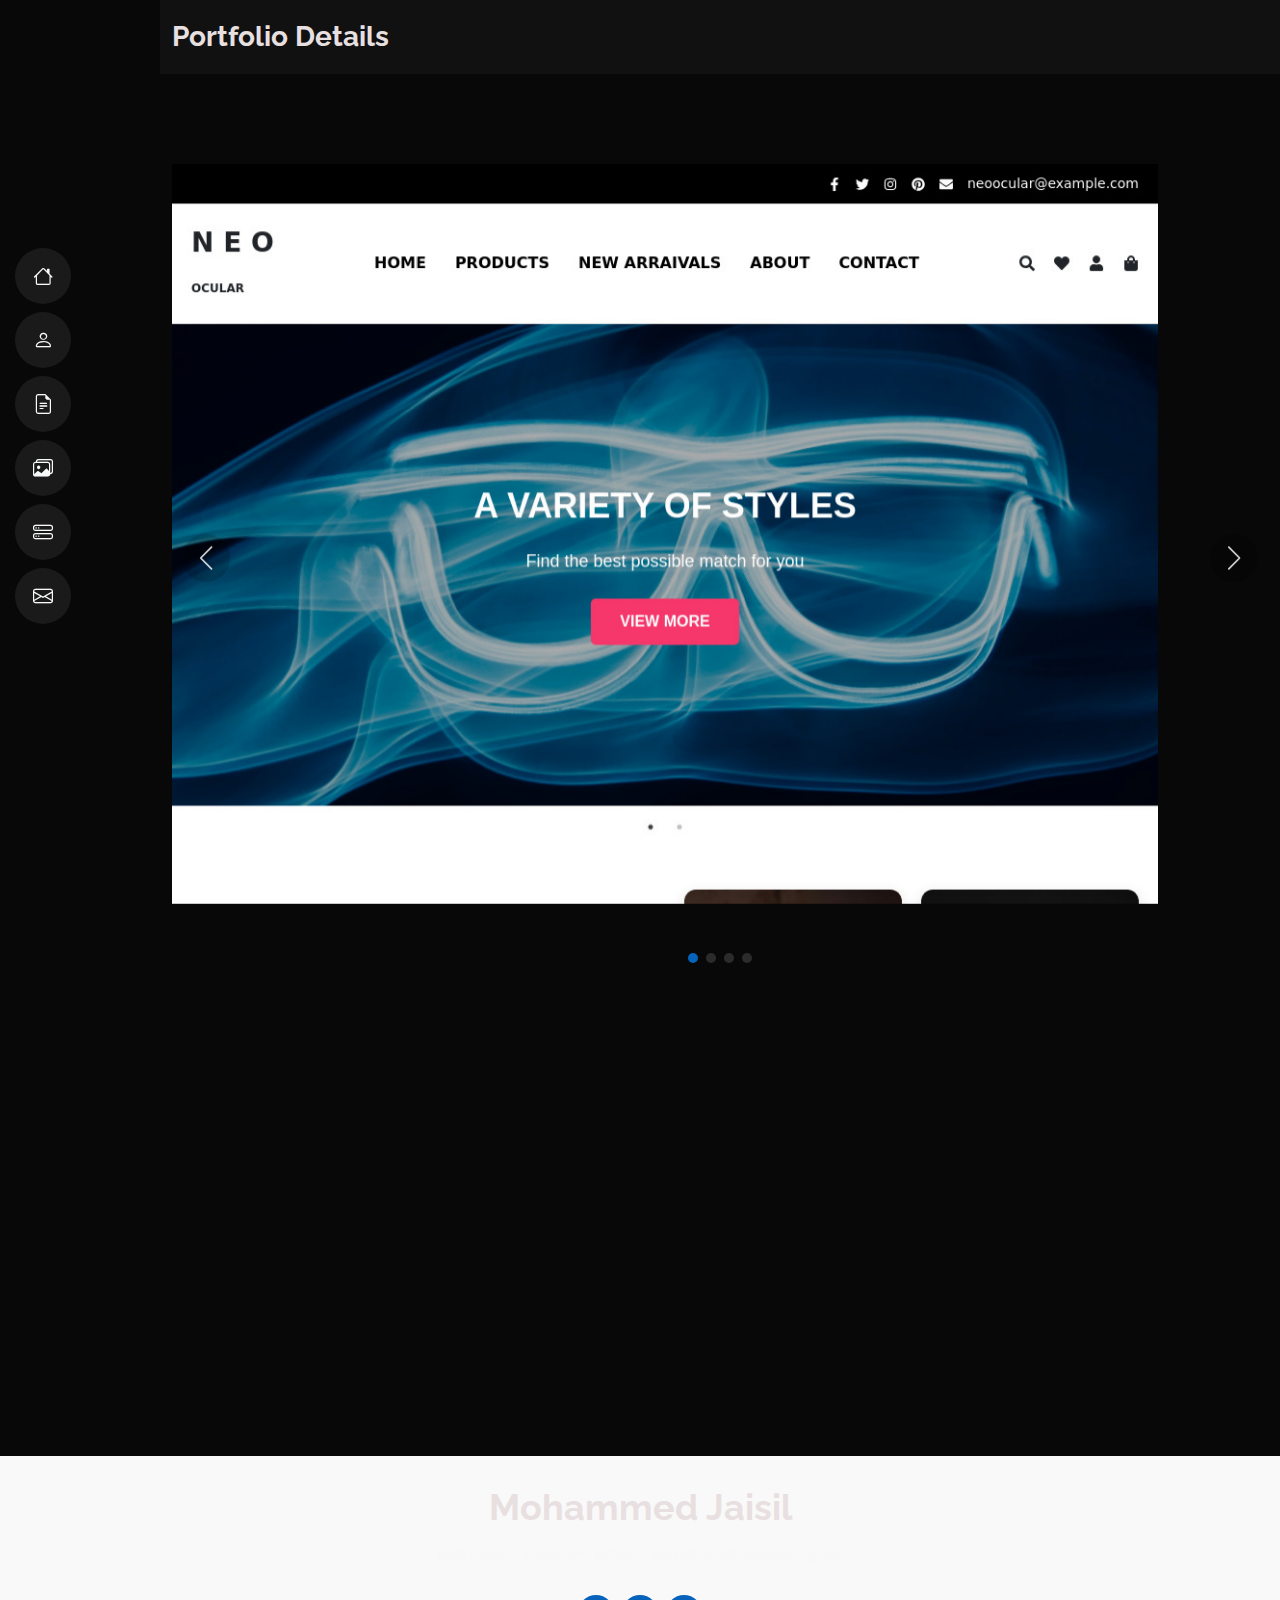
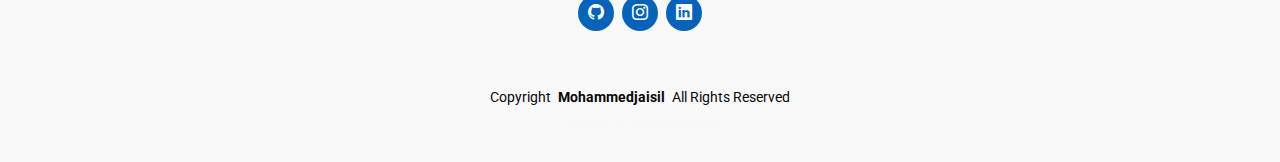
<file: neo.html>
<!DOCTYPE html>
<html lang="en">

<head>
  <meta charset="utf-8">
  <meta content="width=device-width, initial-scale=1.0" name="viewport">
  <title>Mohammed Jaisil</title>
  <meta content="" name="description">
  <meta content="" name="keywords">

  <!-- Favicons -->
  <link href="assets/img/mj.png" rel="icon">
  <link href="assets/img/apple-touch-icon.png" rel="apple-touch-icon">

  <!-- Fonts -->
  <link href="https://fonts.googleapis.com" rel="preconnect">
  <link href="https://fonts.gstatic.com" rel="preconnect" crossorigin>
  <link href="https://fonts.googleapis.com/css2?family=Roboto:ital,wght@0,100;0,300;0,400;0,500;0,700;0,900;1,100;1,300;1,400;1,500;1,700;1,900&family=Poppins:ital,wght@0,100;0,200;0,300;0,400;0,500;0,600;0,700;0,800;0,900;1,100;1,200;1,300;1,400;1,500;1,600;1,700;1,800;1,900&family=Raleway:ital,wght@0,100;0,200;0,300;0,400;0,500;0,600;0,700;0,800;0,900;1,100;1,200;1,300;1,400;1,500;1,600;1,700;1,800;1,900&display=swap" rel="stylesheet">

  <!-- Vendor CSS Files -->
  <link href="assets/vendor/bootstrap/css/bootstrap.min.css" rel="stylesheet">
  <link href="assets/vendor/bootstrap-icons/bootstrap-icons.css" rel="stylesheet">
  <link href="assets/vendor/aos/aos.css" rel="stylesheet">
  <link href="assets/vendor/glightbox/css/glightbox.min.css" rel="stylesheet">
  <link href="assets/vendor/swiper/swiper-bundle.min.css" rel="stylesheet">

  <!-- Main CSS File -->
  <link href="assets/css/main.css" rel="stylesheet">

  <!-- =======================================================
  * Template Name: MyResume
  * Template URL: https://bootstrapmade.com/free-html-bootstrap-template-my-resume/
  * Updated: Jun 29 2024 with Bootstrap v5.3.3
  * Author: BootstrapMade.com
  * License: https://bootstrapmade.com/license/
  ======================================================== -->
</head>

<body class="portfolio-details-page">

  <header id="header" class="header d-flex flex-column justify-content-center">

    <i class="header-toggle d-xl-none bi bi-list"></i>

    <nav id="navmenu" class="navmenu">
      <ul>
        <li><a href="index.html"><i class="bi bi-house navicon"></i><span>Home</span></a></li>
        <li><a href="index.html"><i class="bi bi-person navicon"></i><span>About</span></a></li>
        <li><a href="index.html"><i class="bi bi-file-earmark-text navicon"></i><span>Resume</span></a></li>
        <li><a href="index.html"><i class="bi bi-images navicon"></i><span>Portfolio</span></a></li>
        <li><a href="index.html"><i class="bi bi-hdd-stack navicon"></i><span>Services</span></a></li>
        <li><a href="index.html"><i class="bi bi-envelope navicon"></i><span>Contact</span></a></li>
      </ul>
    </nav>

  </header>

  <main class="main">

    <!-- Page Title -->
    <div class="page-title" data-aos="fade">
      <div class="container">
        <nav class="breadcrumbs">
          <!-- <ol> -->
            <!-- <li><a href="index.html">Home</a></li>
            <li class="current">Portfolio Details</li> -->
          <!-- </ol> -->
        </nav>
        <h1>Portfolio Details</h1>
      </div>
    </div><!-- End Page Title -->

    <!-- Portfolio Details Section -->
    <section id="portfolio-details" class="portfolio-details section">

      <div class="container" data-aos="fade-up">

        <div class="portfolio-details-slider swiper init-swiper">
          <script type="application/json" class="swiper-config">
            {
              "loop": true,
              "speed": 600,
              "autoplay": {
                "delay": 5000
              },
              "slidesPerView": "auto",
              "navigation": {
                "nextEl": ".swiper-button-next",
                "prevEl": ".swiper-button-prev"
              },
              "pagination": {
                "el": ".swiper-pagination",
                "type": "bullets",
                "clickable": true
              }
            }
          </script>
          <div class="swiper-wrapper align-items-center">

            <div class="swiper-slide">
              <img src="assets/img/opticalhome.jpg" alt="">
            </div>

            <div class="swiper-slide">
              <img src="assets/img/optical1.jpg" alt="">
            </div>

            <div class="swiper-slide">
              <img src="assets/img/optical2.jpg" alt="">
            </div>

            <div class="swiper-slide">
              <img src="assets/img/optical3.jpg" alt="">
            </div>
     
          </div>
          <div class="swiper-button-prev"></div>
          <div class="swiper-button-next"></div>
          <div class="swiper-pagination"></div>
        </div>

        <div class="row justify-content-between gy-4 mt-4">

          <div class="col-lg-8" data-aos="fade-up">
            <div class="portfolio-description">
              <h2>Neo Ocular</h2>
              <p>As the designer for Neo Ocular’s online presence, my focus was on creating a clean, professional, and visually appealing website that reflects the brand’s expertise in eyewear and eye care. The design blends modern aesthetics with easy navigation, ensuring customers can effortlessly explore products and services.</p>
              <p>From layout to color palette, every element was crafted to convey trust, clarity, and style — values that define Neo Ocular. The responsive design ensures the site looks sharp on any device, offering an optimal user experience whether on desktop, tablet, or mobile.</p>
              <!-- <div class="testimonial-item">
                <p>
                  <i class="bi bi-quote quote-icon-left"></i>
                  <span>Export tempor illum tamen malis malis eram quae irure esse labore quem cillum quid cillum eram malis quorum velit fore eram velit sunt aliqua noster fugiat irure amet legam anim culpa.</span>
                  <i class="bi bi-quote quote-icon-right"></i>
                </p>
                <div>
                  <img src="assets/img/testimonials/testimonials-2.jpg" class="testimonial-img" alt="">
                  <h3>Sara Wilsson</h3>
                  <h4>Designer</h4>
                </div>
              </div> -->

              <p>Through attention to detail and user-focused design choices, I delivered a website that not only highlights Neo Ocular’s products but also strengthens its brand presence in the optical industry.</p>


            </div>
          </div>

          <div class="col-lg-3" data-aos="fade-up" data-aos-delay="100">
            <div class="portfolio-info">
              <h3>Project information</h3>
              <ul>
                <li><strong>Category</strong> Web design</li>
                <li><strong>Client</strong> Neo Ocular</li>
                <li><strong>Project date</strong> 01 July, 2025</li>
                <li><strong>Project URL</strong> <a href="https://optical-shop-ten.vercel.app/">https://optical-shop-ten.vercel.app/</a></li>
                <li><a href="https://optical-shop-ten.vercel.app/" class="btn-visit align-self-start">Visit Website</a></li>
              </ul>
            </div>
          </div>

        </div>

      </div>

    </section><!-- /Portfolio Details Section -->

  </main>

  <footer id="footer" class="footer position-relative light-background">
    <div class="container">
      <h3 class="sitename" >Mohammed Jaisil</h3>
      <p>"build modern, responsive websites that help small businesses grow."</p>
      <div class="social-links d-flex justify-content-center">
        <a href="https://github.com/mohammedjaisil"><i class="bi bi-github"></i></a>
        <!-- <a href=""><i class="bi bi-facebook"></i></a> -->
        <a href="https://www.instagram.com/jaisil__/?next=%2F"><i class="bi bi-instagram"></i></a>
        <a href="https://www.linkedin.com/in/jaisil-k/"><i class="bi bi-linkedin"></i></a>
      </div>
      <div class="container">
        <div class="copyright">
          <span>Copyright</span> <strong class="px-1 sitename">Mohammedjaisil</strong> <span>All Rights Reserved</span>
        </div>
        <div class="credits">
          <!-- All the links in the footer should remain intact. -->
          <!-- You can delete the links only if you've purchased the pro version. -->
          <!-- Licensing information: https://bootstrapmade.com/license/ -->
          <!-- Purchase the pro version with working PHP/AJAX contact form: [buy-url] -->
          Designed by Mohammedjaisil
        </div>
      </div>
    </div>
  </footer>

  <!-- Scroll Top -->
  <a href="#" id="scroll-top" class="scroll-top d-flex align-items-center justify-content-center"><i class="bi bi-arrow-up-short"></i></a>

  <!-- Preloader -->
  <div id="preloader"></div>

  <!-- Vendor JS Files -->
  <script src="assets/vendor/bootstrap/js/bootstrap.bundle.min.js"></script>
  <script src="assets/vendor/php-email-form/validate.js"></script>
  <script src="assets/vendor/aos/aos.js"></script>
  <script src="assets/vendor/typed.js/typed.umd.js"></script>
  <script src="assets/vendor/purecounter/purecounter_vanilla.js"></script>
  <script src="assets/vendor/waypoints/noframework.waypoints.js"></script>
  <script src="assets/vendor/glightbox/js/glightbox.min.js"></script>
  <script src="assets/vendor/imagesloaded/imagesloaded.pkgd.min.js"></script>
  <script src="assets/vendor/isotope-layout/isotope.pkgd.min.js"></script>
  <script src="assets/vendor/swiper/swiper-bundle.min.js"></script>

  <!-- Main JS File -->
  <script src="assets/js/main.js"></script>

</body>

</html>
</file>
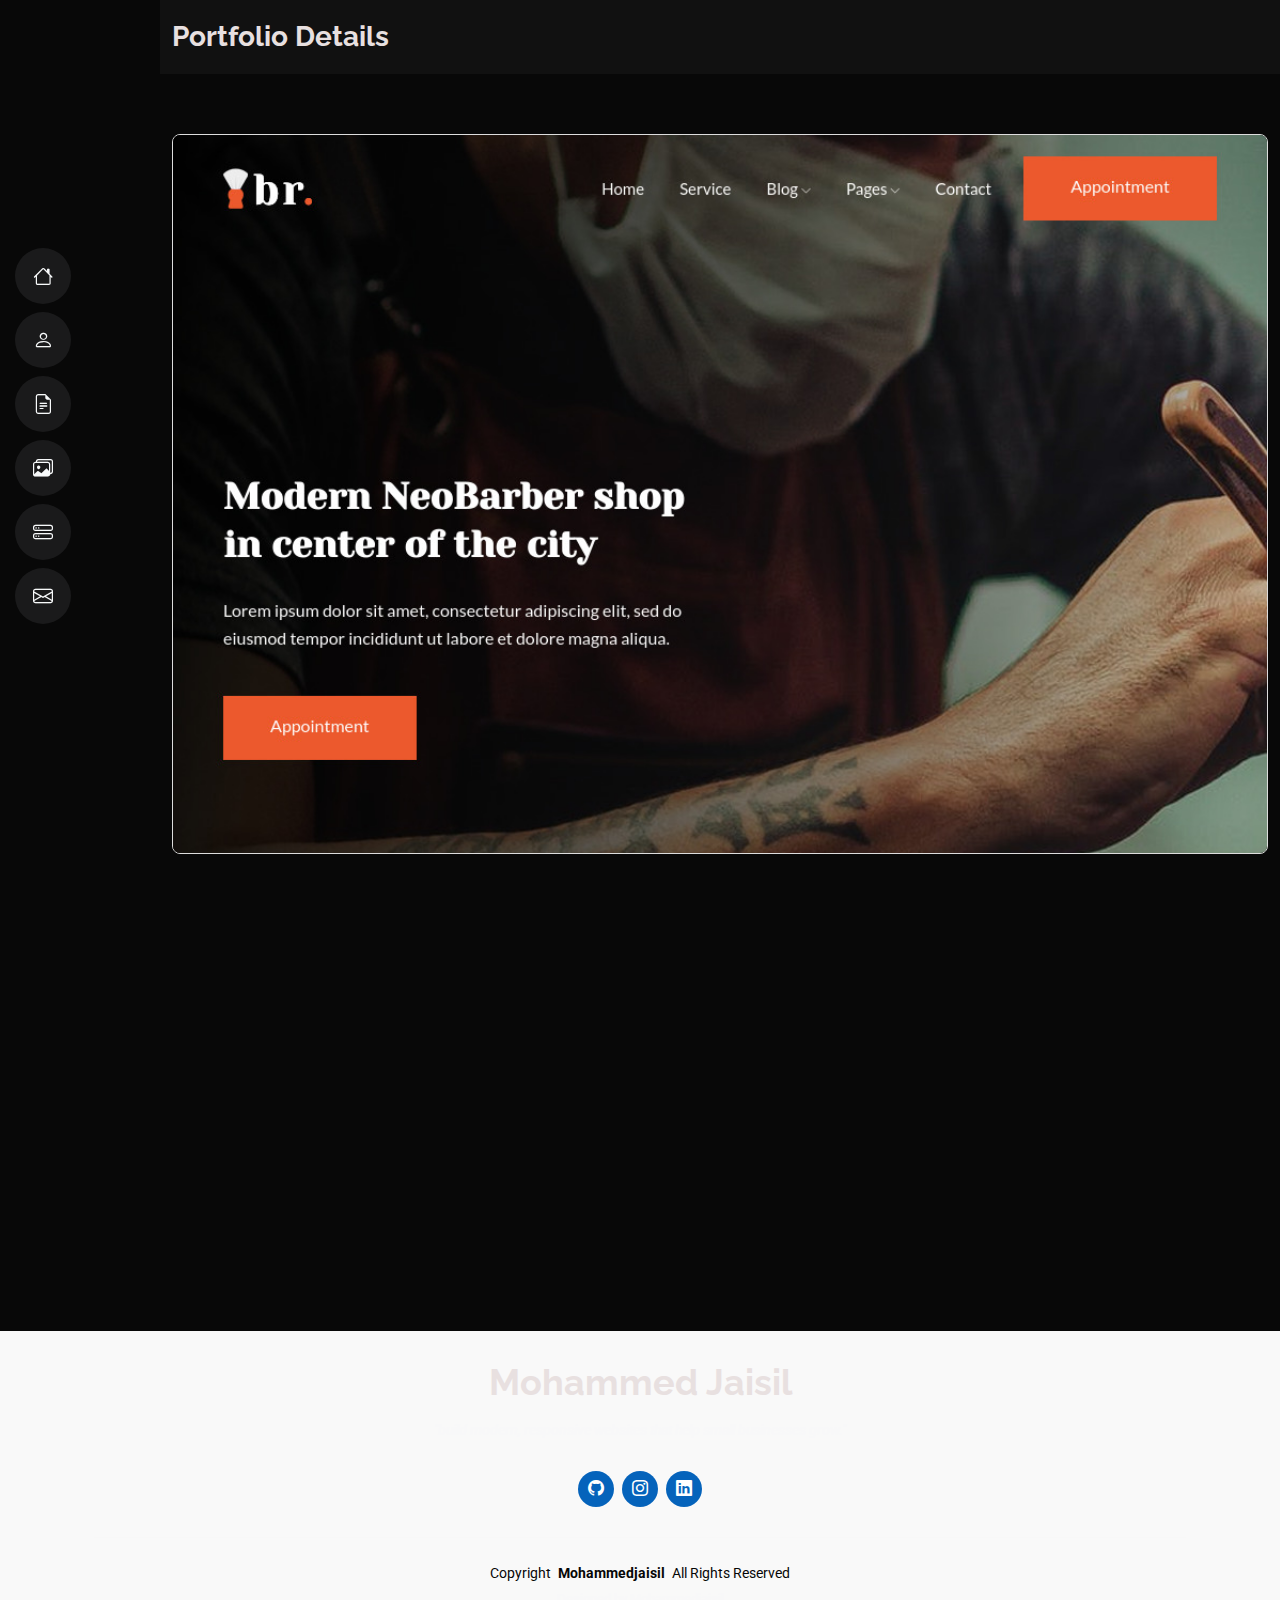
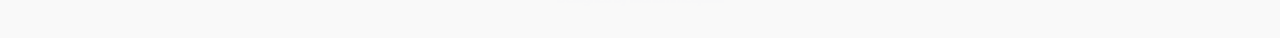
<file: neobarber.html>
<!DOCTYPE html>
<html lang="en">

<head>
  <meta charset="utf-8">
  <meta content="width=device-width, initial-scale=1.0" name="viewport">
  <title>Mohammed Jaisil</title>
  <meta content="" name="description">
  <meta content="" name="keywords">

  <!-- Favicons -->
  <link href="assets/img/mj.png" rel="icon">
  <link href="assets/img/apple-touch-icon.png" rel="apple-touch-icon">

  <!-- Fonts -->
  <link href="https://fonts.googleapis.com" rel="preconnect">
  <link href="https://fonts.gstatic.com" rel="preconnect" crossorigin>
  <link href="https://fonts.googleapis.com/css2?family=Roboto:ital,wght@0,100;0,300;0,400;0,500;0,700;0,900;1,100;1,300;1,400;1,500;1,700;1,900&family=Poppins:ital,wght@0,100;0,200;0,300;0,400;0,500;0,600;0,700;0,800;0,900;1,100;1,200;1,300;1,400;1,500;1,600;1,700;1,800;1,900&family=Raleway:ital,wght@0,100;0,200;0,300;0,400;0,500;0,600;0,700;0,800;0,900;1,100;1,200;1,300;1,400;1,500;1,600;1,700;1,800;1,900&display=swap" rel="stylesheet">

  <!-- Vendor CSS Files -->
  <link href="assets/vendor/bootstrap/css/bootstrap.min.css" rel="stylesheet">
  <link href="assets/vendor/bootstrap-icons/bootstrap-icons.css" rel="stylesheet">
  <link href="assets/vendor/aos/aos.css" rel="stylesheet">
  <link href="assets/vendor/glightbox/css/glightbox.min.css" rel="stylesheet">
  <link href="assets/vendor/swiper/swiper-bundle.min.css" rel="stylesheet">

  <!-- Main CSS File -->
  <link href="assets/css/main.css" rel="stylesheet">

  <!-- =======================================================
  * Template Name: MyResume
  * Template URL: https://bootstrapmade.com/free-html-bootstrap-template-my-resume/
  * Updated: Jun 29 2024 with Bootstrap v5.3.3
  * Author: BootstrapMade.com
  * License: https://bootstrapmade.com/license/
  ======================================================== -->
</head>

<body class="portfolio-details-page">

  <header id="header" class="header d-flex flex-column justify-content-center">

    <i class="header-toggle d-xl-none bi bi-list"></i>

    <nav id="navmenu" class="navmenu">
      <ul>
        <li><a href="index.html"><i class="bi bi-house navicon"></i><span>Home</span></a></li>
        <li><a href="index.html"><i class="bi bi-person navicon"></i><span>About</span></a></li>
        <li><a href="index.html"><i class="bi bi-file-earmark-text navicon"></i><span>Resume</span></a></li>
        <li><a href="index.html"><i class="bi bi-images navicon"></i><span>Portfolio</span></a></li>
        <li><a href="index.html"><i class="bi bi-hdd-stack navicon"></i><span>Services</span></a></li>
        <li><a href="index.html"><i class="bi bi-envelope navicon"></i><span>Contact</span></a></li>
      </ul>
    </nav>

  </header>

  <main class="main">

    <!-- Page Title -->
    <div class="page-title" data-aos="fade">
      <div class="container">
        <nav class="breadcrumbs">
          <!-- <ol> -->
            <!-- <li><a href="index.html">Home</a></li>
            <li class="current">Portfolio Details</li> -->
          <!-- </ol> -->
        </nav>
        <h1>Portfolio Details</h1>
      </div>
    </div><!-- End Page Title -->

 <!-- Portfolio Details Section -->
<section id="portfolio-details" class="portfolio-details section">
  <div class="container" data-aos="fade-up">

    <!-- Scrollable Full Image -->
    <div style="max-height:80vh; overflow-y:auto; border:1px solid #ddd; border-radius:8px;">
      <img src="assets/img/neobarberfull.jpg" alt="Full Restaurant Website Screenshot" style="width:100%; height:auto; display:block;">
    </div>

    <div class="row justify-content-between gy-4 mt-4">
      <!-- Left Column -->
      <div class="col-lg-8" data-aos="fade-up">
        <div class="portfolio-description">
          <h2>Neo Barber</h2>
          <p>As the lead designer for Sharp Edge Barber Shop, my aim was to craft a bold, stylish online platform that reflects the shop’s commitment to precision grooming and modern trends. The design needed to appeal to both traditional barbering enthusiasts and those seeking a fresh, contemporary style.</p>
          <p>I chose a sleek monochrome color palette with subtle metallic accents to evoke sophistication and professionalism. The layout emphasizes sharp imagery of haircuts, beard trims, and grooming products, showcasing the skill and artistry of the barbers.</p>
          <p>The responsive, mobile-optimized design ensures customers can easily view services, book appointments, and explore style inspirations on any device. By blending classic barbering heritage with modern design trends, Sharp Edge’s website delivers a digital experience as polished as the cuts themselves.</p>
        </div>
      </div>

      <!-- Right Column -->
      <div class="col-lg-3" data-aos="fade-up" data-aos-delay="100">
        <div class="portfolio-info">
          <h3>Project information</h3>
          <ul>
            <li><strong>Category</strong> Web design</li>
            <li><strong>Client</strong> Neo</li>
            <li><strong>Project date</strong> 01 July, 2025</li>
            <li><strong>Project URL</strong> 
              <a href="https://neobarber-7l7h.vercel.app/" target="_blank">https://neobarber-7l7h.vercel.app/</a>
            </li>
            <li>
              <a href="https://neobarber-7l7h.vercel.app/" class="btn-visit align-self-start" target="_blank">Visit Website</a>
            </li>
          </ul>
        </div>
      </div>
    </div>

  </div>
</section>
<!-- /Portfolio Details Section -->


  </main>

  <footer id="footer" class="footer position-relative light-background">
    <div class="container">
      <h3 class="sitename" >Mohammed Jaisil</h3>
      <p>"build modern, responsive websites that help small businesses grow."</p>
      <div class="social-links d-flex justify-content-center">
        <a href="https://github.com/mohammedjaisil"><i class="bi bi-github"></i></a>
        <!-- <a href=""><i class="bi bi-facebook"></i></a> -->
        <a href="https://www.instagram.com/jaisil__/?next=%2F"><i class="bi bi-instagram"></i></a>
        <a href="https://www.linkedin.com/in/jaisil-k/"><i class="bi bi-linkedin"></i></a>
      </div>
      <div class="container">
        <div class="copyright">
          <span>Copyright</span> <strong class="px-1 sitename">Mohammedjaisil</strong> <span>All Rights Reserved</span>
        </div>
        <div class="credits">
          <!-- All the links in the footer should remain intact. -->
          <!-- You can delete the links only if you've purchased the pro version. -->
          <!-- Licensing information: https://bootstrapmade.com/license/ -->
          <!-- Purchase the pro version with working PHP/AJAX contact form: [buy-url] -->
          Designed by Mohammedjaisil
        </div>
      </div>
    </div>
  </footer>

  <!-- Scroll Top -->
  <a href="#" id="scroll-top" class="scroll-top d-flex align-items-center justify-content-center"><i class="bi bi-arrow-up-short"></i></a>

  <!-- Preloader -->
  <div id="preloader"></div>

  <!-- Vendor JS Files -->
  <script src="assets/vendor/bootstrap/js/bootstrap.bundle.min.js"></script>
  <script src="assets/vendor/php-email-form/validate.js"></script>
  <script src="assets/vendor/aos/aos.js"></script>
  <script src="assets/vendor/typed.js/typed.umd.js"></script>
  <script src="assets/vendor/purecounter/purecounter_vanilla.js"></script>
  <script src="assets/vendor/waypoints/noframework.waypoints.js"></script>
  <script src="assets/vendor/glightbox/js/glightbox.min.js"></script>
  <script src="assets/vendor/imagesloaded/imagesloaded.pkgd.min.js"></script>
  <script src="assets/vendor/isotope-layout/isotope.pkgd.min.js"></script>
  <script src="assets/vendor/swiper/swiper-bundle.min.js"></script>

  <!-- Main JS File -->
  <script src="assets/js/main.js"></script>

</body>

</html>
</file>
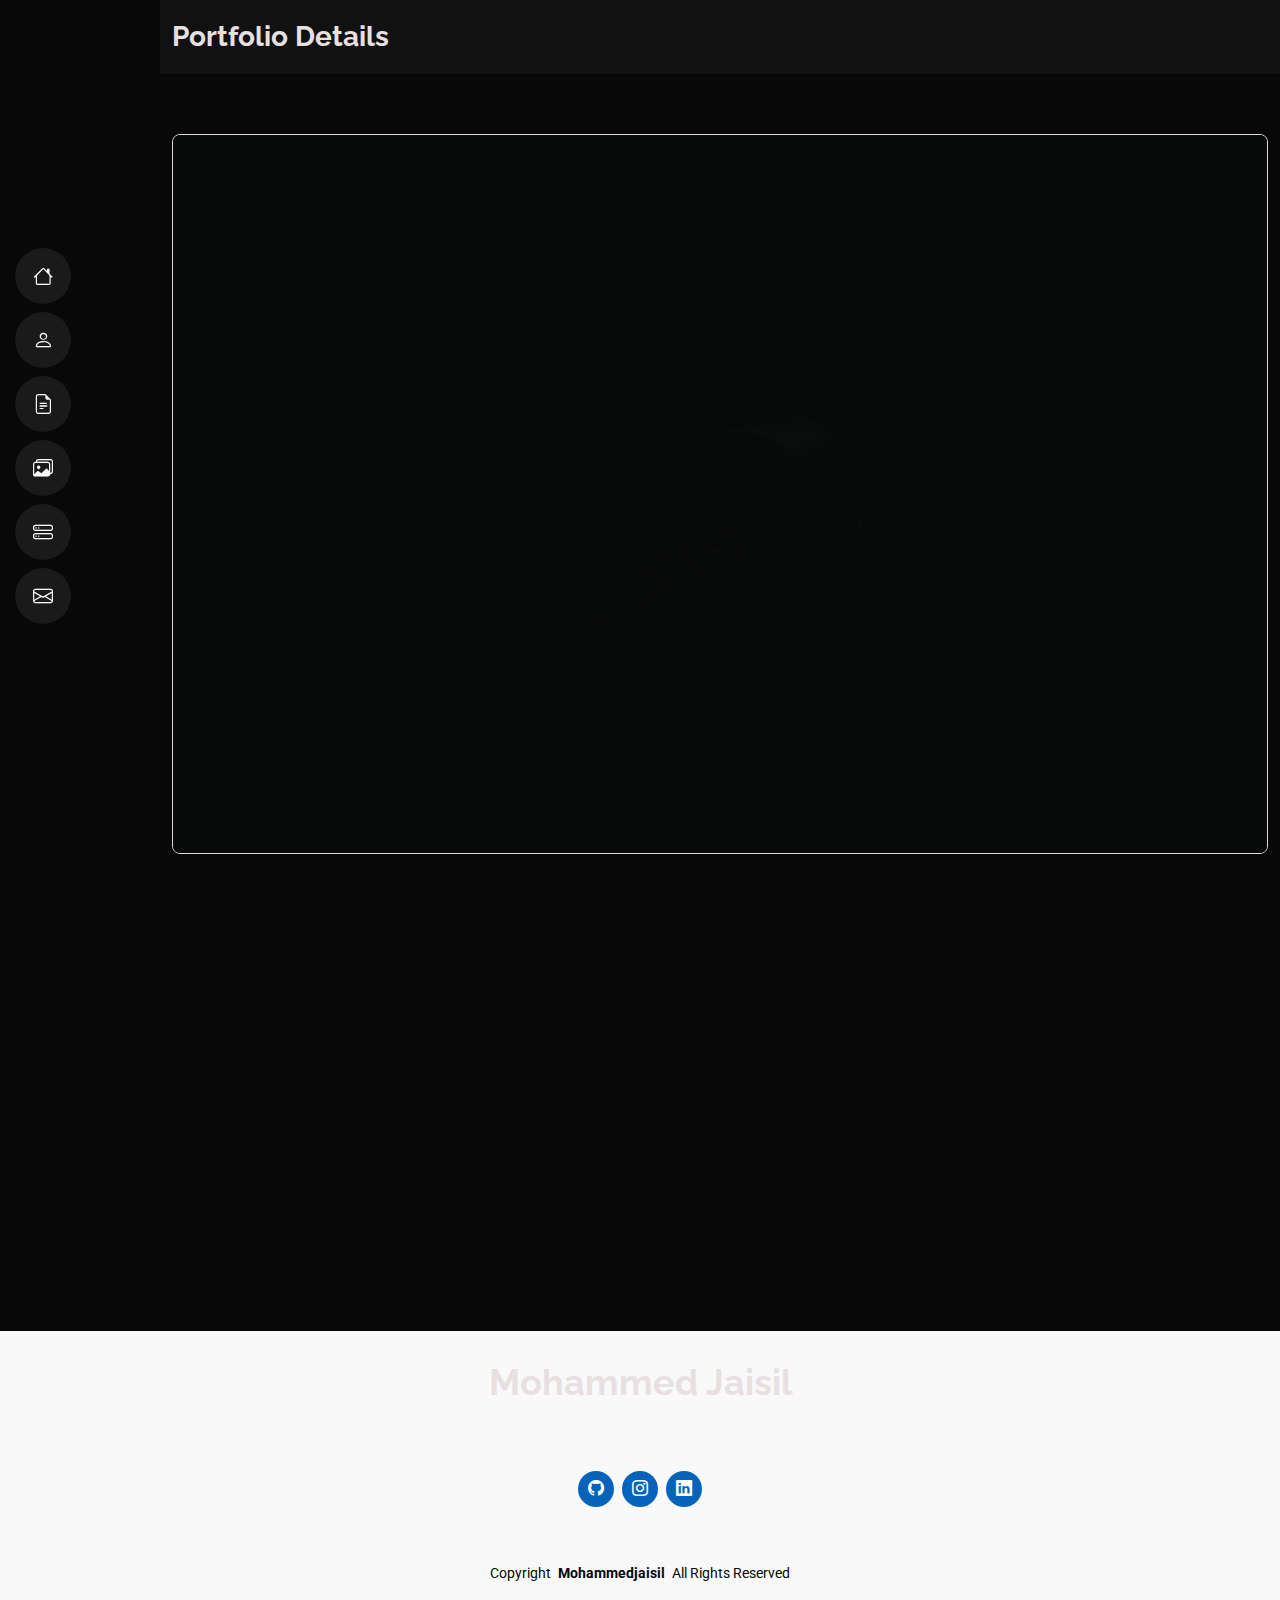
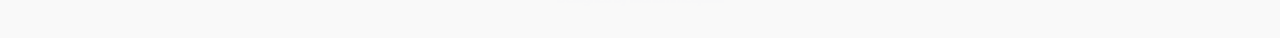
<file: neocafe.html>
<!DOCTYPE html>
<html lang="en">

<head>
  <meta charset="utf-8">
  <meta content="width=device-width, initial-scale=1.0" name="viewport">
  <title>Mohammed Jaisil</title>
  <meta content="" name="description">
  <meta content="" name="keywords">

  <!-- Favicons -->
  <link href="assets/img/mj.png" rel="icon">
  <link href="assets/img/apple-touch-icon.png" rel="apple-touch-icon">

  <!-- Fonts -->
  <link href="https://fonts.googleapis.com" rel="preconnect">
  <link href="https://fonts.gstatic.com" rel="preconnect" crossorigin>
  <link href="https://fonts.googleapis.com/css2?family=Roboto:ital,wght@0,100;0,300;0,400;0,500;0,700;0,900;1,100;1,300;1,400;1,500;1,700;1,900&family=Poppins:ital,wght@0,100;0,200;0,300;0,400;0,500;0,600;0,700;0,800;0,900;1,100;1,200;1,300;1,400;1,500;1,600;1,700;1,800;1,900&family=Raleway:ital,wght@0,100;0,200;0,300;0,400;0,500;0,600;0,700;0,800;0,900;1,100;1,200;1,300;1,400;1,500;1,600;1,700;1,800;1,900&display=swap" rel="stylesheet">

  <!-- Vendor CSS Files -->
  <link href="assets/vendor/bootstrap/css/bootstrap.min.css" rel="stylesheet">
  <link href="assets/vendor/bootstrap-icons/bootstrap-icons.css" rel="stylesheet">
  <link href="assets/vendor/aos/aos.css" rel="stylesheet">
  <link href="assets/vendor/glightbox/css/glightbox.min.css" rel="stylesheet">
  <link href="assets/vendor/swiper/swiper-bundle.min.css" rel="stylesheet">

  <!-- Main CSS File -->
  <link href="assets/css/main.css" rel="stylesheet">

  <!-- =======================================================
  * Template Name: MyResume
  * Template URL: https://bootstrapmade.com/free-html-bootstrap-template-my-resume/
  * Updated: Jun 29 2024 with Bootstrap v5.3.3
  * Author: BootstrapMade.com
  * License: https://bootstrapmade.com/license/
  ======================================================== -->
</head>

<body class="portfolio-details-page">

  <header id="header" class="header d-flex flex-column justify-content-center">

    <i class="header-toggle d-xl-none bi bi-list"></i>

    <nav id="navmenu" class="navmenu">
      <ul>
        <li><a href="index.html"><i class="bi bi-house navicon"></i><span>Home</span></a></li>
        <li><a href="index.html"><i class="bi bi-person navicon"></i><span>About</span></a></li>
        <li><a href="index.html"><i class="bi bi-file-earmark-text navicon"></i><span>Resume</span></a></li>
        <li><a href="index.html"><i class="bi bi-images navicon"></i><span>Portfolio</span></a></li>
        <li><a href="index.html"><i class="bi bi-hdd-stack navicon"></i><span>Services</span></a></li>
        <li><a href="index.html"><i class="bi bi-envelope navicon"></i><span>Contact</span></a></li>
      </ul>
    </nav>

  </header>

  <main class="main">

    <!-- Page Title -->
    <div class="page-title" data-aos="fade">
      <div class="container">
        <nav class="breadcrumbs">
          <!-- <ol> -->
            <!-- <li><a href="index.html">Home</a></li>
            <li class="current">Portfolio Details</li> -->
          <!-- </ol> -->
        </nav>
        <h1>Portfolio Details</h1>
      </div>
    </div><!-- End Page Title -->

 <!-- Portfolio Details Section -->
<section id="portfolio-details" class="portfolio-details section">
  <div class="container" data-aos="fade-up">

    <!-- Scrollable Full Image -->
    <div style="max-height:80vh; overflow-y:auto; border:1px solid #ddd; border-radius:8px;">
      <img src="assets/img/neocafefull.jpg" alt="Full Restaurant Website Screenshot" style="width:100%; height:auto; display:block;">
    </div>

    <div class="row justify-content-between gy-4 mt-4">
      <!-- Left Column -->
      <div class="col-lg-8" data-aos="fade-up">
        <div class="portfolio-description">
          <h2>Neo Cafe</h2>
          <p>As the lead designer for Brew & Bean Café, I focused on creating a warm, inviting platform that captures the essence of the café’s cozy atmosphere and artisanal coffee culture. The goal was to design an experience that feels as comforting as the aroma of freshly brewed coffee, while ensuring smooth navigation and accessibility on all devices.</p>
          <p>I selected a color palette of earthy tones, complemented by soft typography, to evoke a sense of comfort and familiarity. The layout emphasizes high-quality images of signature drinks and pastries, allowing the café’s craftsmanship to shine.</p>
          <p>With a responsive, mobile-friendly design, customers can easily explore the menu, learn about seasonal specials, and locate the café with just a few clicks. By blending modern design elements with a welcoming aesthetic, Brew & Bean’s website invites visitors to savor the experience before they even step inside.</p>
        </div>
      </div>

      <!-- Right Column -->
      <div class="col-lg-3" data-aos="fade-up" data-aos-delay="100">
        <div class="portfolio-info">
          <h3>Project information</h3>
          <ul>
            <li><strong>Category</strong> Web design</li>
            <li><strong>Client</strong> Neo </li>
            <li><strong>Project date</strong> 01 July, 2025</li>
            <li><strong>Project URL</strong> 
              <a href="https://neocafe-flame.vercel.app/" target="_blank">https://neocafe-flame.vercel.app/</a>
            </li>
            <li>
              <a href="https://neocafe-flame.vercel.app/" class="btn-visit align-self-start" target="_blank">Visit Website</a>
            </li>
          </ul>
        </div>
      </div>
    </div>

  </div>
</section>
<!-- /Portfolio Details Section -->


  </main>

  <footer id="footer" class="footer position-relative light-background">
    <div class="container">
      <h3 class="sitename" >Mohammed Jaisil</h3>
      <p>"build modern, responsive websites that help small businesses grow."</p>
      <div class="social-links d-flex justify-content-center">
        <a href="https://github.com/mohammedjaisil"><i class="bi bi-github"></i></a>
        <!-- <a href=""><i class="bi bi-facebook"></i></a> -->
        <a href="https://www.instagram.com/jaisil__/?next=%2F"><i class="bi bi-instagram"></i></a>
        <a href="https://www.linkedin.com/in/jaisil-k/"><i class="bi bi-linkedin"></i></a>
      </div>
      <div class="container">
        <div class="copyright">
          <span>Copyright</span> <strong class="px-1 sitename">Mohammedjaisil</strong> <span>All Rights Reserved</span>
        </div>
        <div class="credits">
          <!-- All the links in the footer should remain intact. -->
          <!-- You can delete the links only if you've purchased the pro version. -->
          <!-- Licensing information: https://bootstrapmade.com/license/ -->
          <!-- Purchase the pro version with working PHP/AJAX contact form: [buy-url] -->
          Designed by Mohammedjaisil
        </div>
      </div>
    </div>
  </footer>

  <!-- Scroll Top -->
  <a href="#" id="scroll-top" class="scroll-top d-flex align-items-center justify-content-center"><i class="bi bi-arrow-up-short"></i></a>

  <!-- Preloader -->
  <div id="preloader"></div>

  <!-- Vendor JS Files -->
  <script src="assets/vendor/bootstrap/js/bootstrap.bundle.min.js"></script>
  <script src="assets/vendor/php-email-form/validate.js"></script>
  <script src="assets/vendor/aos/aos.js"></script>
  <script src="assets/vendor/typed.js/typed.umd.js"></script>
  <script src="assets/vendor/purecounter/purecounter_vanilla.js"></script>
  <script src="assets/vendor/waypoints/noframework.waypoints.js"></script>
  <script src="assets/vendor/glightbox/js/glightbox.min.js"></script>
  <script src="assets/vendor/imagesloaded/imagesloaded.pkgd.min.js"></script>
  <script src="assets/vendor/isotope-layout/isotope.pkgd.min.js"></script>
  <script src="assets/vendor/swiper/swiper-bundle.min.js"></script>

  <!-- Main JS File -->
  <script src="assets/js/main.js"></script>

</body>

</html>
</file>
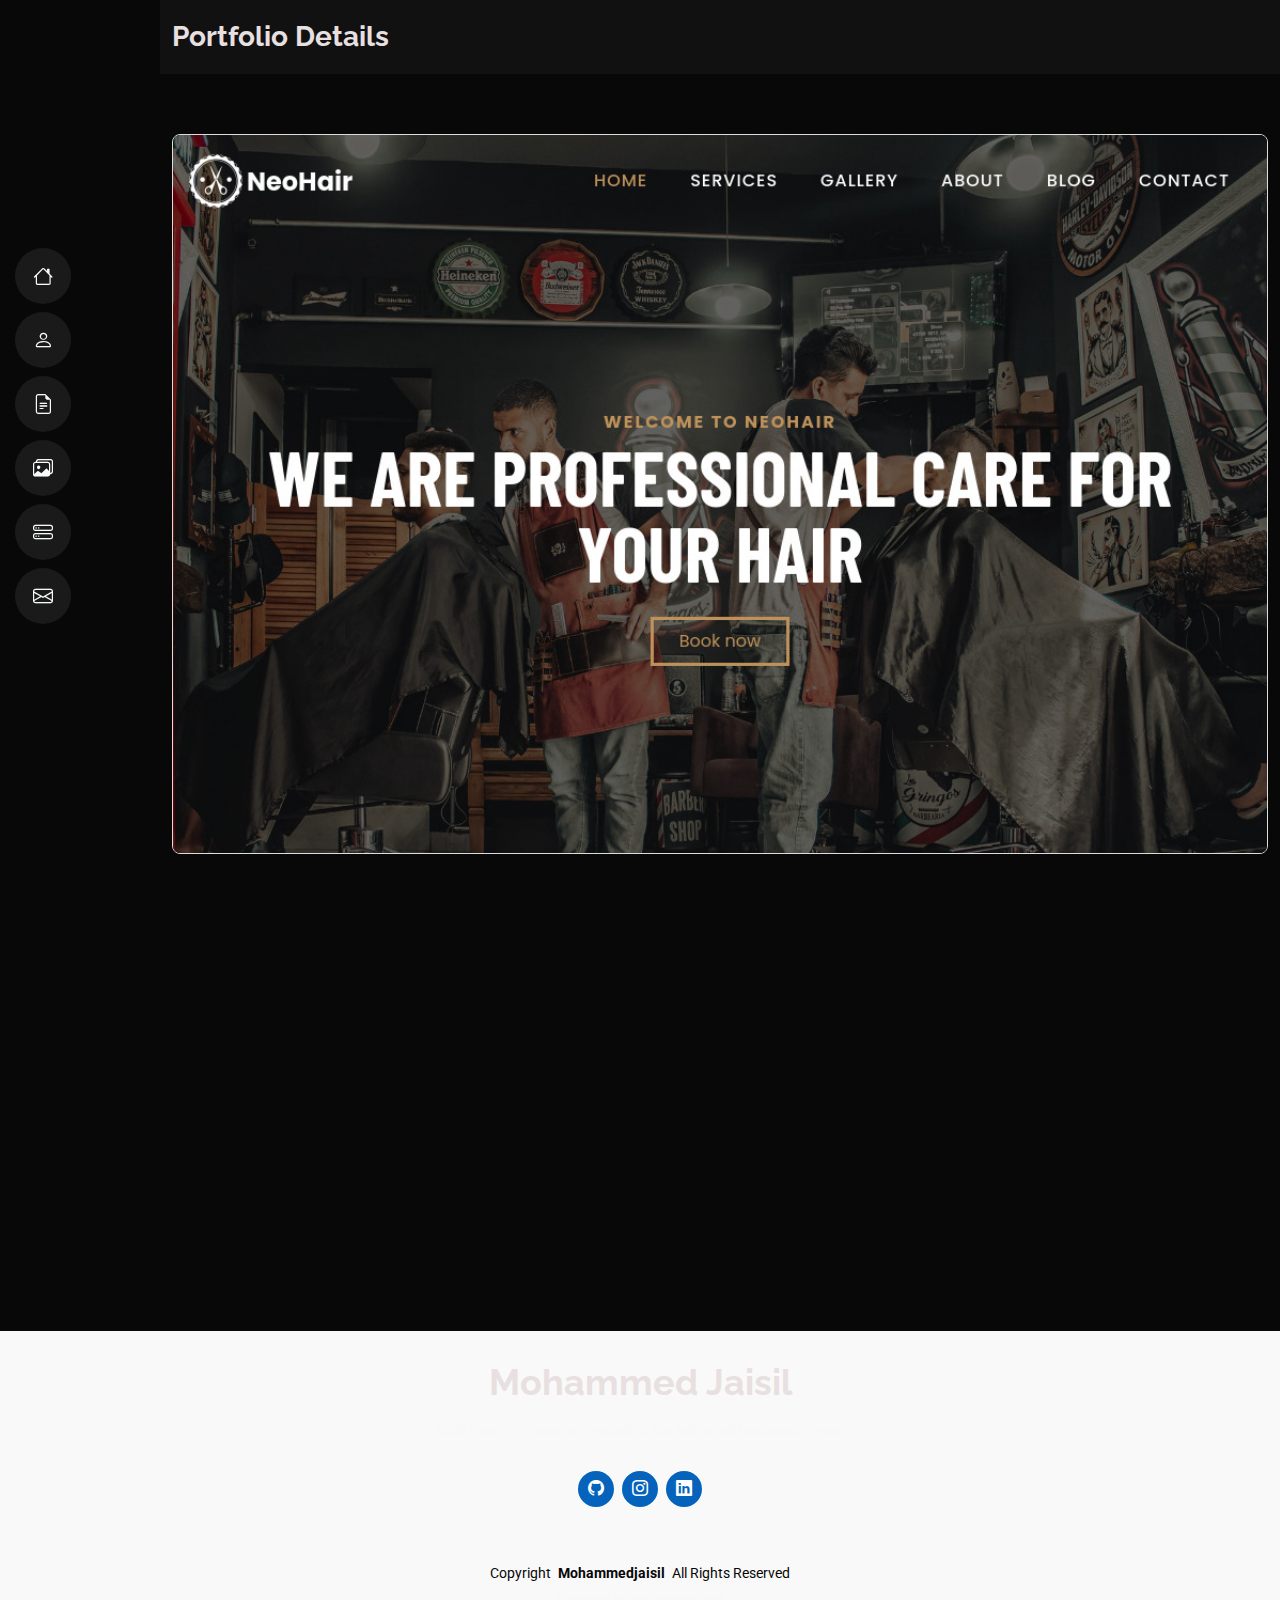
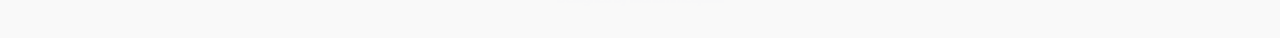
<file: neohair.html>
<!DOCTYPE html>
<html lang="en">

<head>
  <meta charset="utf-8">
  <meta content="width=device-width, initial-scale=1.0" name="viewport">
  <title>Mohammed Jaisil</title>
  <meta content="" name="description">
  <meta content="" name="keywords">

  <!-- Favicons -->
  <link href="assets/img/mj.png" rel="icon">
  <link href="assets/img/apple-touch-icon.png" rel="apple-touch-icon">

  <!-- Fonts -->
  <link href="https://fonts.googleapis.com" rel="preconnect">
  <link href="https://fonts.gstatic.com" rel="preconnect" crossorigin>
  <link href="https://fonts.googleapis.com/css2?family=Roboto:ital,wght@0,100;0,300;0,400;0,500;0,700;0,900;1,100;1,300;1,400;1,500;1,700;1,900&family=Poppins:ital,wght@0,100;0,200;0,300;0,400;0,500;0,600;0,700;0,800;0,900;1,100;1,200;1,300;1,400;1,500;1,600;1,700;1,800;1,900&family=Raleway:ital,wght@0,100;0,200;0,300;0,400;0,500;0,600;0,700;0,800;0,900;1,100;1,200;1,300;1,400;1,500;1,600;1,700;1,800;1,900&display=swap" rel="stylesheet">

  <!-- Vendor CSS Files -->
  <link href="assets/vendor/bootstrap/css/bootstrap.min.css" rel="stylesheet">
  <link href="assets/vendor/bootstrap-icons/bootstrap-icons.css" rel="stylesheet">
  <link href="assets/vendor/aos/aos.css" rel="stylesheet">
  <link href="assets/vendor/glightbox/css/glightbox.min.css" rel="stylesheet">
  <link href="assets/vendor/swiper/swiper-bundle.min.css" rel="stylesheet">

  <!-- Main CSS File -->
  <link href="assets/css/main.css" rel="stylesheet">

  <!-- =======================================================
  * Template Name: MyResume
  * Template URL: https://bootstrapmade.com/free-html-bootstrap-template-my-resume/
  * Updated: Jun 29 2024 with Bootstrap v5.3.3
  * Author: BootstrapMade.com
  * License: https://bootstrapmade.com/license/
  ======================================================== -->
</head>

<body class="portfolio-details-page">

  <header id="header" class="header d-flex flex-column justify-content-center">

    <i class="header-toggle d-xl-none bi bi-list"></i>

    <nav id="navmenu" class="navmenu">
      <ul>
        <li><a href="index.html"><i class="bi bi-house navicon"></i><span>Home</span></a></li>
        <li><a href="index.html"><i class="bi bi-person navicon"></i><span>About</span></a></li>
        <li><a href="index.html"><i class="bi bi-file-earmark-text navicon"></i><span>Resume</span></a></li>
        <li><a href="index.html"><i class="bi bi-images navicon"></i><span>Portfolio</span></a></li>
        <li><a href="index.html"><i class="bi bi-hdd-stack navicon"></i><span>Services</span></a></li>
        <li><a href="index.html"><i class="bi bi-envelope navicon"></i><span>Contact</span></a></li>
      </ul>
    </nav>

  </header>

  <main class="main">

    <!-- Page Title -->
    <div class="page-title" data-aos="fade">
      <div class="container">
        <nav class="breadcrumbs">
          <!-- <ol> -->
            <!-- <li><a href="index.html">Home</a></li>
            <li class="current">Portfolio Details</li> -->
          <!-- </ol> -->
        </nav>
        <h1>Portfolio Details</h1>
      </div>
    </div><!-- End Page Title -->

 <!-- Portfolio Details Section -->
<section id="portfolio-details" class="portfolio-details section">
  <div class="container" data-aos="fade-up">

    <!-- Scrollable Full Image -->
    <div style="max-height:80vh; overflow-y:auto; border:1px solid #ddd; border-radius:8px;">
      <img src="assets/img/neohairfull.jpg" alt="Full Restaurant Website Screenshot" style="width:100%; height:auto; display:block;">
    </div>

    <div class="row justify-content-between gy-4 mt-4">
      <!-- Left Column -->
      <div class="col-lg-8" data-aos="fade-up">
        <div class="portfolio-description">
          <h2>Neo Hair</h2>
          <p>As the lead designer for Sharp Edge Barber Shop, my aim was to craft a bold, stylish online platform that reflects the shop’s commitment to precision grooming and modern trends. The design needed to appeal to both traditional barbering enthusiasts and those seeking a fresh, contemporary style.</p>
          <p>I chose a sleek monochrome color palette with subtle metallic accents to evoke sophistication and professionalism. The layout emphasizes sharp imagery of haircuts, beard trims, and grooming products, showcasing the skill and artistry of the barbers.</p>
          <p>The responsive, mobile-optimized design ensures customers can easily view services, book appointments, and explore style inspirations on any device. By blending classic barbering heritage with modern design trends, Sharp Edge’s website delivers a digital experience as polished as the cuts themselves.</p>
        </div>
      </div>

      <!-- Right Column -->
      <div class="col-lg-3" data-aos="fade-up" data-aos-delay="100">
        <div class="portfolio-info">
          <h3>Project information</h3>
          <ul>
            <li><strong>Category</strong> Web design</li>
            <li><strong>Client</strong> Neo </li>
            <li><strong>Project date</strong> 01 July, 2025</li>
            <li><strong>Project URL</strong> 
              <a href="https://neohair.vercel.app/" target="_blank">https://neohair.vercel.app/</a>
            </li>
            <li>
              <a href="https://neohair.vercel.app/" class="btn-visit align-self-start" target="_blank">Visit Website</a>
            </li>
          </ul>
        </div>
      </div>
    </div>

  </div>
</section>
<!-- /Portfolio Details Section -->


  </main>

  <footer id="footer" class="footer position-relative light-background">
    <div class="container">
      <h3 class="sitename" >Mohammed Jaisil</h3>
      <p>"build modern, responsive websites that help small businesses grow."</p>
      <div class="social-links d-flex justify-content-center">
        <a href="https://github.com/mohammedjaisil"><i class="bi bi-github"></i></a>
        <!-- <a href=""><i class="bi bi-facebook"></i></a> -->
        <a href="https://www.instagram.com/jaisil__/?next=%2F"><i class="bi bi-instagram"></i></a>
        <a href="https://www.linkedin.com/in/jaisil-k/"><i class="bi bi-linkedin"></i></a>
      </div>
      <div class="container">
        <div class="copyright">
          <span>Copyright</span> <strong class="px-1 sitename">Mohammedjaisil</strong> <span>All Rights Reserved</span>
        </div>
        <div class="credits">
          <!-- All the links in the footer should remain intact. -->
          <!-- You can delete the links only if you've purchased the pro version. -->
          <!-- Licensing information: https://bootstrapmade.com/license/ -->
          <!-- Purchase the pro version with working PHP/AJAX contact form: [buy-url] -->
          Designed by Mohammedjaisil
        </div>
      </div>
    </div>
  </footer>

  <!-- Scroll Top -->
  <a href="#" id="scroll-top" class="scroll-top d-flex align-items-center justify-content-center"><i class="bi bi-arrow-up-short"></i></a>

  <!-- Preloader -->
  <div id="preloader"></div>

  <!-- Vendor JS Files -->
  <script src="assets/vendor/bootstrap/js/bootstrap.bundle.min.js"></script>
  <script src="assets/vendor/php-email-form/validate.js"></script>
  <script src="assets/vendor/aos/aos.js"></script>
  <script src="assets/vendor/typed.js/typed.umd.js"></script>
  <script src="assets/vendor/purecounter/purecounter_vanilla.js"></script>
  <script src="assets/vendor/waypoints/noframework.waypoints.js"></script>
  <script src="assets/vendor/glightbox/js/glightbox.min.js"></script>
  <script src="assets/vendor/imagesloaded/imagesloaded.pkgd.min.js"></script>
  <script src="assets/vendor/isotope-layout/isotope.pkgd.min.js"></script>
  <script src="assets/vendor/swiper/swiper-bundle.min.js"></script>

  <!-- Main JS File -->
  <script src="assets/js/main.js"></script>

</body>

</html>
</file>
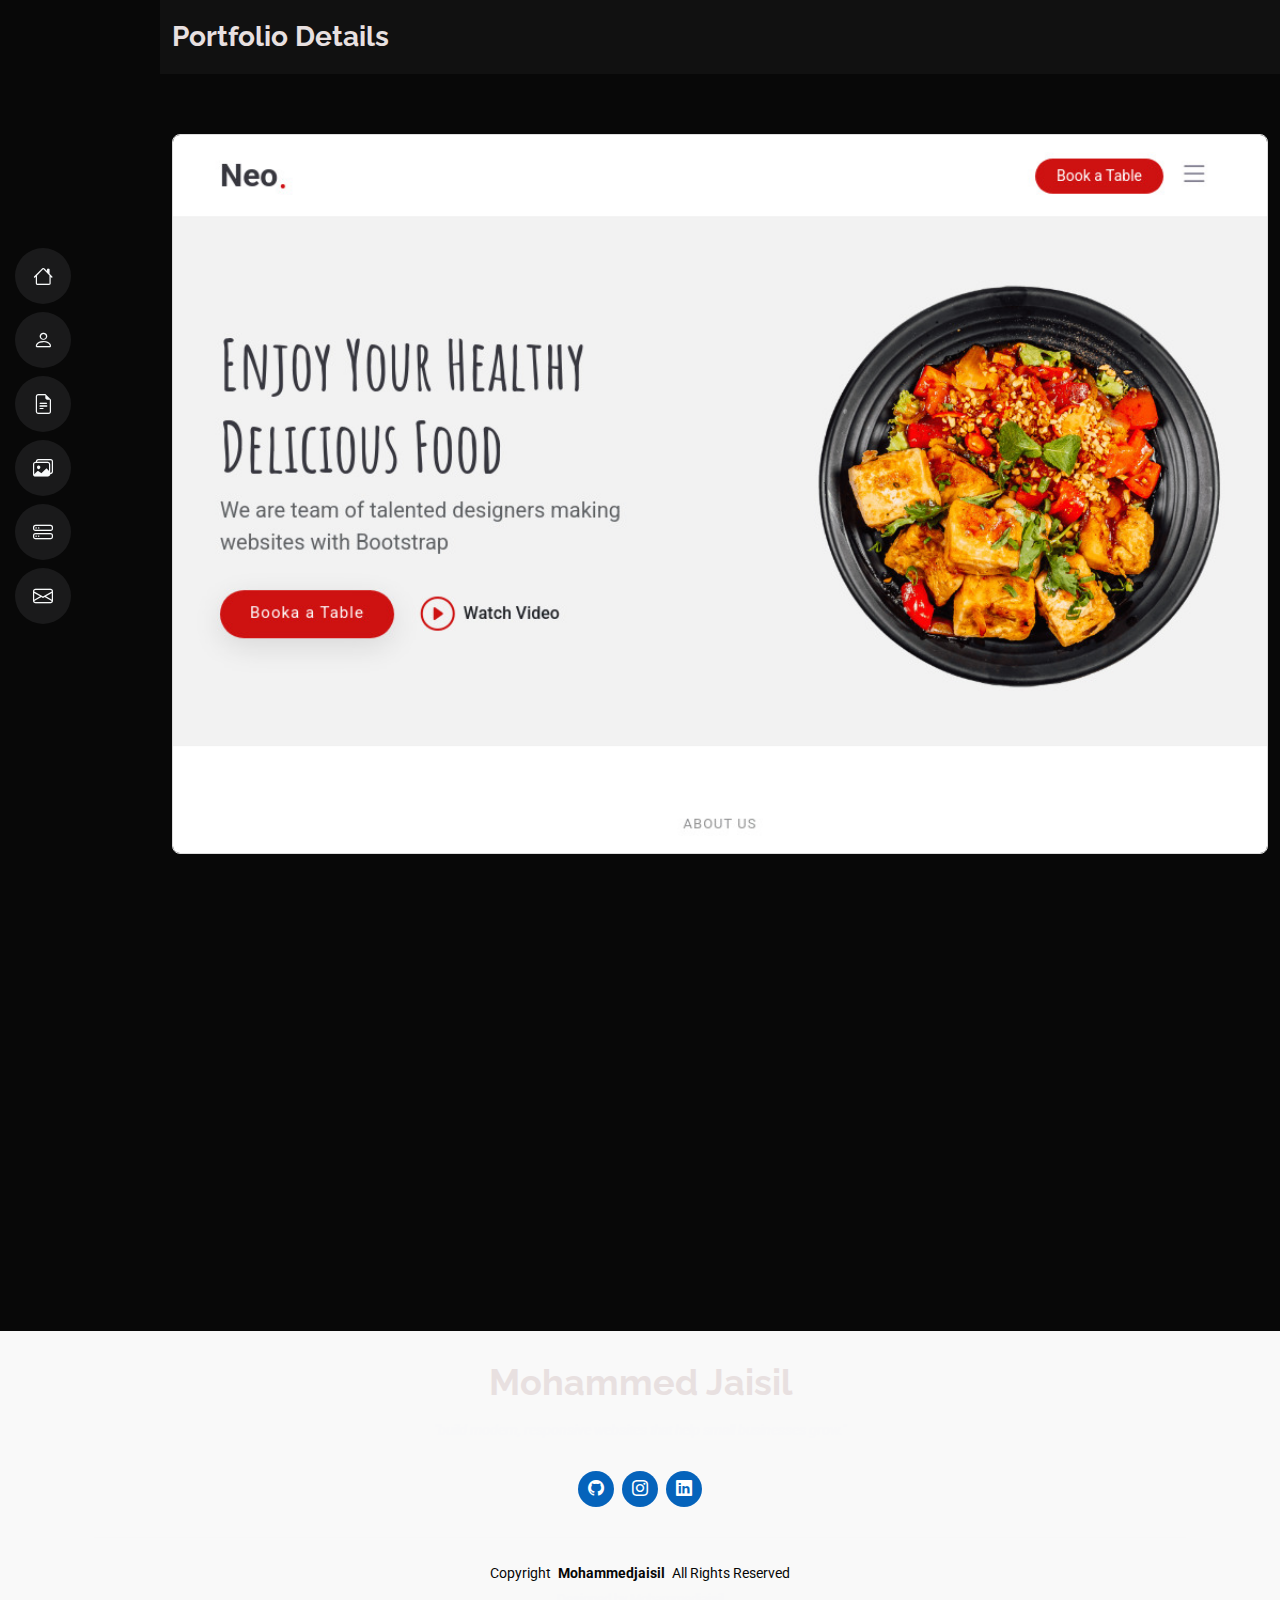
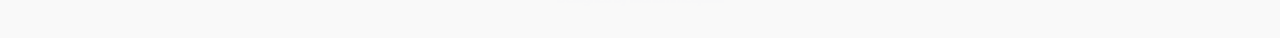
<file: neotopaz.html>
<!DOCTYPE html>
<html lang="en">

<head>
  <meta charset="utf-8">
  <meta content="width=device-width, initial-scale=1.0" name="viewport">
  <title>Mohammed Jaisil</title>
  <meta content="" name="description">
  <meta content="" name="keywords">

  <!-- Favicons -->
  <link href="assets/img/mj.png" rel="icon">
  <link href="assets/img/apple-touch-icon.png" rel="apple-touch-icon">

  <!-- Fonts -->
  <link href="https://fonts.googleapis.com" rel="preconnect">
  <link href="https://fonts.gstatic.com" rel="preconnect" crossorigin>
  <link href="https://fonts.googleapis.com/css2?family=Roboto:ital,wght@0,100;0,300;0,400;0,500;0,700;0,900;1,100;1,300;1,400;1,500;1,700;1,900&family=Poppins:ital,wght@0,100;0,200;0,300;0,400;0,500;0,600;0,700;0,800;0,900;1,100;1,200;1,300;1,400;1,500;1,600;1,700;1,800;1,900&family=Raleway:ital,wght@0,100;0,200;0,300;0,400;0,500;0,600;0,700;0,800;0,900;1,100;1,200;1,300;1,400;1,500;1,600;1,700;1,800;1,900&display=swap" rel="stylesheet">

  <!-- Vendor CSS Files -->
  <link href="assets/vendor/bootstrap/css/bootstrap.min.css" rel="stylesheet">
  <link href="assets/vendor/bootstrap-icons/bootstrap-icons.css" rel="stylesheet">
  <link href="assets/vendor/aos/aos.css" rel="stylesheet">
  <link href="assets/vendor/glightbox/css/glightbox.min.css" rel="stylesheet">
  <link href="assets/vendor/swiper/swiper-bundle.min.css" rel="stylesheet">

  <!-- Main CSS File -->
  <link href="assets/css/main.css" rel="stylesheet">

  <!-- =======================================================
  * Template Name: MyResume
  * Template URL: https://bootstrapmade.com/free-html-bootstrap-template-my-resume/
  * Updated: Jun 29 2024 with Bootstrap v5.3.3
  * Author: BootstrapMade.com
  * License: https://bootstrapmade.com/license/
  ======================================================== -->
</head>

<body class="portfolio-details-page">

  <header id="header" class="header d-flex flex-column justify-content-center">

    <i class="header-toggle d-xl-none bi bi-list"></i>

    <nav id="navmenu" class="navmenu">
      <ul>
        <li><a href="index.html"><i class="bi bi-house navicon"></i><span>Home</span></a></li>
        <li><a href="index.html"><i class="bi bi-person navicon"></i><span>About</span></a></li>
        <li><a href="index.html"><i class="bi bi-file-earmark-text navicon"></i><span>Resume</span></a></li>
        <li><a href="index.html"><i class="bi bi-images navicon"></i><span>Portfolio</span></a></li>
        <li><a href="index.html"><i class="bi bi-hdd-stack navicon"></i><span>Services</span></a></li>
        <li><a href="index.html"><i class="bi bi-envelope navicon"></i><span>Contact</span></a></li>
      </ul>
    </nav>

  </header>

  <main class="main">

    <!-- Page Title -->
    <div class="page-title" data-aos="fade">
      <div class="container">
        <nav class="breadcrumbs">
          <!-- <ol> -->
            <!-- <li><a href="index.html">Home</a></li>
            <li class="current">Portfolio Details</li> -->
          <!-- </ol> -->
        </nav>
        <h1>Portfolio Details</h1>
      </div>
    </div><!-- End Page Title -->

 <!-- Portfolio Details Section -->
<section id="portfolio-details" class="portfolio-details section">
  <div class="container" data-aos="fade-up">

    <!-- Scrollable Full Image -->
    <div style="max-height:80vh; overflow-y:auto; border:1px solid #ddd; border-radius:8px;">
      <img src="assets/img/neo-topazfull.jpg" alt="Full Restaurant Website Screenshot" style="width:100%; height:auto; display:block;">
    </div>

    <div class="row justify-content-between gy-4 mt-4">
      <!-- Left Column -->
      <div class="col-lg-8" data-aos="fade-up">
        <div class="portfolio-description">
          <h2>Neo Topaz</h2>
          <p>As the lead designer for Savory Table Restaurant, my vision was to create an elegant, appetizing online presence that reflects the restaurant’s passion for gourmet dining. The platform needed to balance rich visuals of dishes with clear, intuitive navigation for an exceptional user experience.</p>
          <p>I crafted a refined color palette inspired by the restaurant’s cuisine, pairing it with sophisticated typography to convey a premium feel. The design highlights high-resolution imagery of chef-crafted meals, ensuring that each dish is showcased with mouthwatering detail.</p>
          <p>The responsive design adapts seamlessly across devices, allowing customers to browse menus, make reservations, and discover special events effortlessly. Through a combination of aesthetic appeal and practical usability, Savory Table’s website mirrors the dining experience—refined, memorable, and full of flavor.</p>
        </div>
      </div>

      <!-- Right Column -->
      <div class="col-lg-3" data-aos="fade-up" data-aos-delay="100">
        <div class="portfolio-info">
          <h3>Project information</h3>
          <ul>
            <li><strong>Category</strong> Web design</li>
            <li><strong>Client</strong> Neo </li>
            <li><strong>Project date</strong> 01 July, 2025</li>
            <li><strong>Project URL</strong> 
              <a href="https://neo-topaz-nu.vercel.app/" target="_blank">https://neo-topaz-nu.vercel.app/</a>
            </li>
            <li>
              <a href="https://neo-topaz-nu.vercel.app/" class="btn-visit align-self-start" target="_blank">Visit Website</a>
            </li>
          </ul>
        </div>
      </div>
    </div>

  </div>
</section>
<!-- /Portfolio Details Section -->


  </main>

  <footer id="footer" class="footer position-relative light-background">
    <div class="container">
      <h3 class="sitename" >Mohammed Jaisil</h3>
      <p>"build modern, responsive websites that help small businesses grow."</p>
      <div class="social-links d-flex justify-content-center">
        <a href="https://github.com/mohammedjaisil"><i class="bi bi-github"></i></a>
        <!-- <a href=""><i class="bi bi-facebook"></i></a> -->
        <a href="https://www.instagram.com/jaisil__/?next=%2F"><i class="bi bi-instagram"></i></a>
        <a href="https://www.linkedin.com/in/jaisil-k/"><i class="bi bi-linkedin"></i></a>
      </div>
      <div class="container">
        <div class="copyright">
          <span>Copyright</span> <strong class="px-1 sitename">Mohammedjaisil</strong> <span>All Rights Reserved</span>
        </div>
        <div class="credits">
          <!-- All the links in the footer should remain intact. -->
          <!-- You can delete the links only if you've purchased the pro version. -->
          <!-- Licensing information: https://bootstrapmade.com/license/ -->
          <!-- Purchase the pro version with working PHP/AJAX contact form: [buy-url] -->
          Designed by Mohammedjaisil
        </div>
      </div>
    </div>
  </footer>

  <!-- Scroll Top -->
  <a href="#" id="scroll-top" class="scroll-top d-flex align-items-center justify-content-center"><i class="bi bi-arrow-up-short"></i></a>

  <!-- Preloader -->
  <div id="preloader"></div>

  <!-- Vendor JS Files -->
  <script src="assets/vendor/bootstrap/js/bootstrap.bundle.min.js"></script>
  <script src="assets/vendor/php-email-form/validate.js"></script>
  <script src="assets/vendor/aos/aos.js"></script>
  <script src="assets/vendor/typed.js/typed.umd.js"></script>
  <script src="assets/vendor/purecounter/purecounter_vanilla.js"></script>
  <script src="assets/vendor/waypoints/noframework.waypoints.js"></script>
  <script src="assets/vendor/glightbox/js/glightbox.min.js"></script>
  <script src="assets/vendor/imagesloaded/imagesloaded.pkgd.min.js"></script>
  <script src="assets/vendor/isotope-layout/isotope.pkgd.min.js"></script>
  <script src="assets/vendor/swiper/swiper-bundle.min.js"></script>

  <!-- Main JS File -->
  <script src="assets/js/main.js"></script>

</body>

</html>
</file>
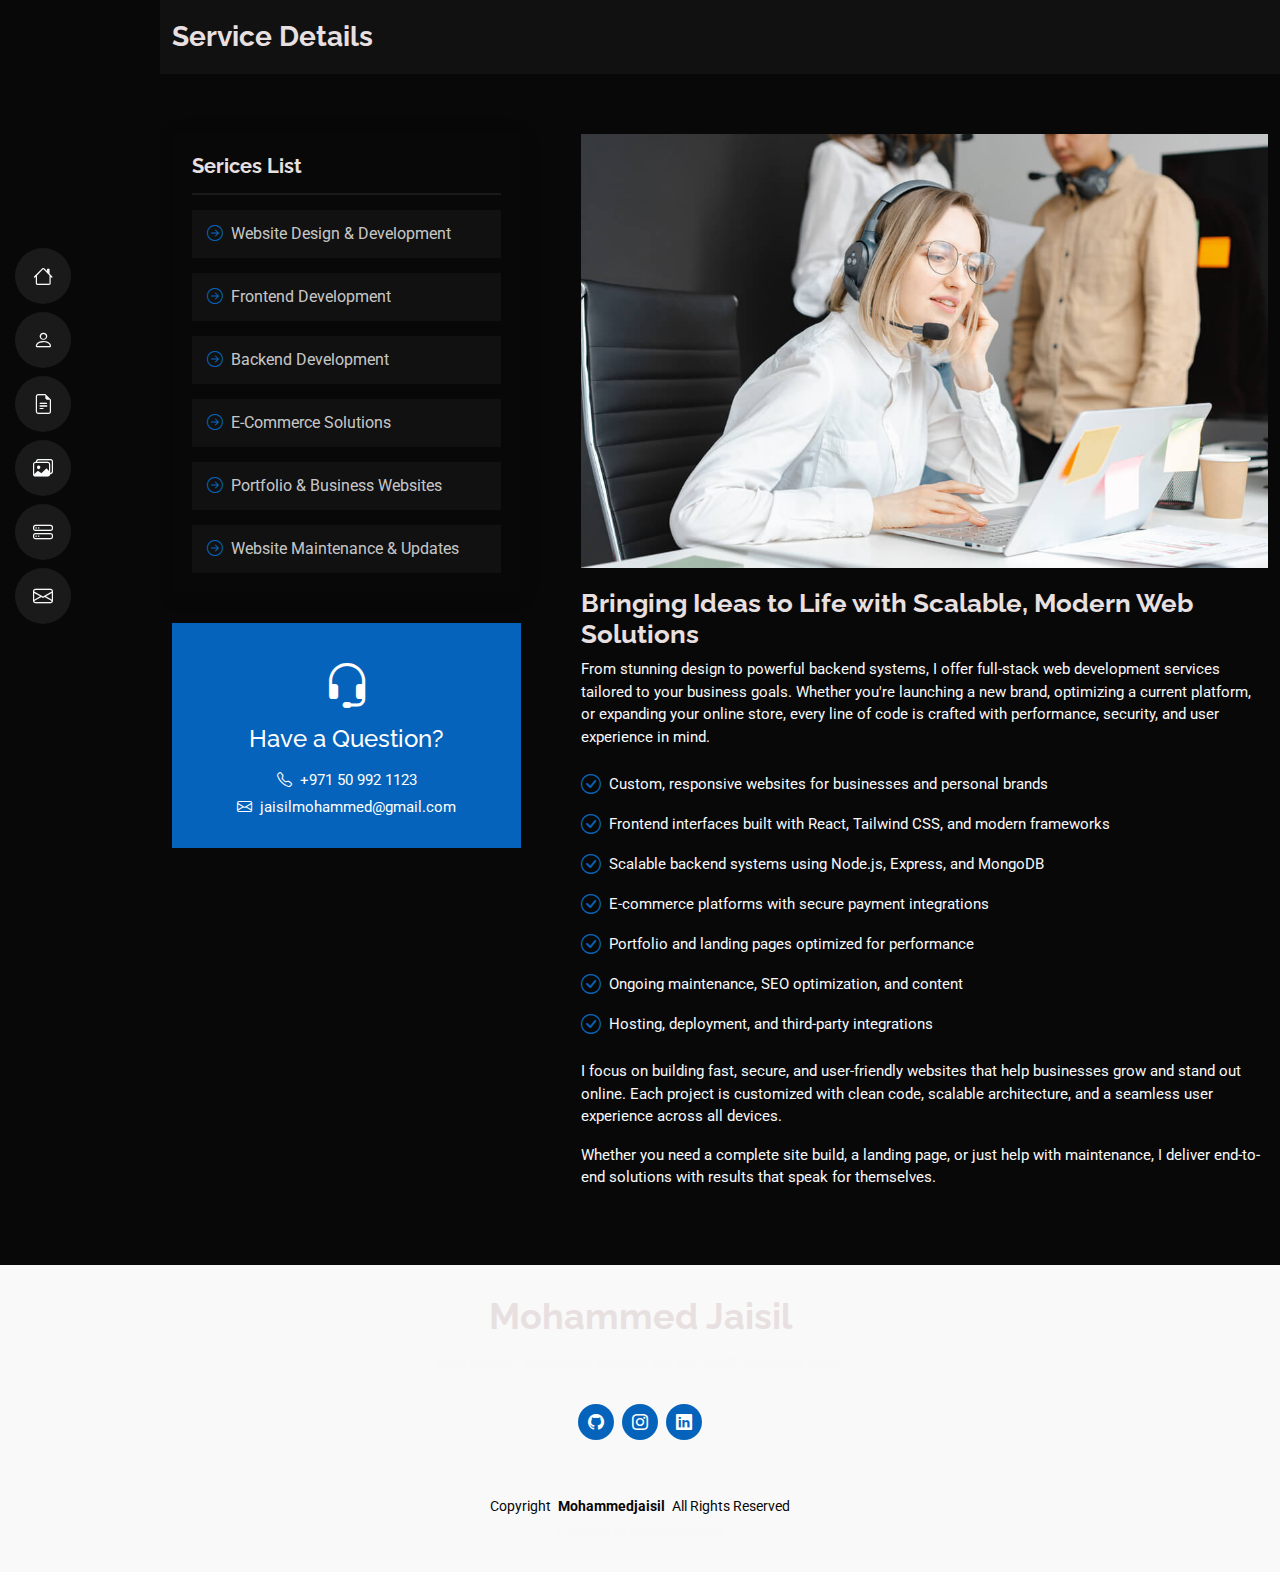
<file: services.html>
<!DOCTYPE html>
<html lang="en">

<head>
  <meta charset="utf-8">
  <meta content="width=device-width, initial-scale=1.0" name="viewport">
  <title>Mohammed Jaisil</title>
  <meta content="" name="description">
  <meta content="" name="keywords">

  <!-- Favicons -->
  <link href="assets/img/mj.png" rel="icon">
  <link href="assets/img/apple-touch-icon.png" rel="apple-touch-icon">

  <!-- Fonts -->
  <link href="https://fonts.googleapis.com" rel="preconnect">
  <link href="https://fonts.gstatic.com" rel="preconnect" crossorigin>
  <link href="https://fonts.googleapis.com/css2?family=Roboto:ital,wght@0,100;0,300;0,400;0,500;0,700;0,900;1,100;1,300;1,400;1,500;1,700;1,900&family=Poppins:ital,wght@0,100;0,200;0,300;0,400;0,500;0,600;0,700;0,800;0,900;1,100;1,200;1,300;1,400;1,500;1,600;1,700;1,800;1,900&family=Raleway:ital,wght@0,100;0,200;0,300;0,400;0,500;0,600;0,700;0,800;0,900;1,100;1,200;1,300;1,400;1,500;1,600;1,700;1,800;1,900&display=swap" rel="stylesheet">

  <!-- Vendor CSS Files -->
  <link href="assets/vendor/bootstrap/css/bootstrap.min.css" rel="stylesheet">
  <link href="assets/vendor/bootstrap-icons/bootstrap-icons.css" rel="stylesheet">
  <link href="assets/vendor/aos/aos.css" rel="stylesheet">
  <link href="assets/vendor/glightbox/css/glightbox.min.css" rel="stylesheet">
  <link href="assets/vendor/swiper/swiper-bundle.min.css" rel="stylesheet">

  <!-- Main CSS File -->
  <link href="assets/css/main.css" rel="stylesheet">

  <!-- =======================================================
  * Template Name: MyResume
  * Template URL: https://bootstrapmade.com/free-html-bootstrap-template-my-resume/
  * Updated: Jun 29 2024 with Bootstrap v5.3.3
  * Author: BootstrapMade.com
  * License: https://bootstrapmade.com/license/
  ======================================================== -->
</head>

<body class="service-details-page">

  <header id="header" class="header d-flex flex-column justify-content-center">

    <i class="header-toggle d-xl-none bi bi-list"></i>

    <nav id="navmenu" class="navmenu">
      <ul>
        <li><a href="index.html"><i class="bi bi-house navicon"></i><span>Home</span></a></li>
        <li><a href="index.html"><i class="bi bi-person navicon"></i><span>About</span></a></li>
        <li><a href="index.html"><i class="bi bi-file-earmark-text navicon"></i><span>Resume</span></a></li>
        <li><a href="index.html"><i class="bi bi-images navicon"></i><span>Portfolio</span></a></li>
        <li><a href="index.html"><i class="bi bi-hdd-stack navicon"></i><span>Services</span></a></li>
        <li><a href="index.html"><i class="bi bi-envelope navicon"></i><span>Contact</span></a></li>
      </ul>
    </nav>

  </header>

  <main class="main">

    <!-- Page Title -->
    <div class="page-title" data-aos="fade">
      <div class="container">
        <nav class="breadcrumbs">
          <!-- <ol>
            <li><a href="index.html">Home</a></li>
            <li class="current">Service Details</li>
          </ol> -->
        </nav>
        <h1>Service Details</h1>
      </div>
    </div><!-- End Page Title -->

    <!-- Service Details Section -->
    <section id="service-details" class="service-details section">

      <div class="container">

        <div class="row gy-5">

          <div class="col-lg-4" data-aos="fade-up" data-aos-delay="100">

            <div class="service-box">
              <h4>Serices List</h4>
              <div class="services-list">
                <a href="#"><i class="bi bi-arrow-right-circle"></i><span>Website Design & Development</span></a>
                <a href="#"><i class="bi bi-arrow-right-circle"></i><span>Frontend Development</span></a>
                <a href="#"><i class="bi bi-arrow-right-circle"></i><span>Backend Development</span></a>
                <a href="#"><i class="bi bi-arrow-right-circle"></i><span>E-Commerce Solutions</span></a>
                <a href="#"><i class="bi bi-arrow-right-circle"></i><span>Portfolio & Business Websites</span></a>
                <a href="#"><i class="bi bi-arrow-right-circle"></i><span>Website Maintenance & Updates</span></a>
              </div>
            </div><!-- End Services List -->

            <!-- <div class="service-box">
              <h4>Download Catalog</h4>
              <div class="download-catalog">
                <a href="#"><i class="bi bi-filetype-pdf"></i><span>Catalog PDF</span></a>
                <a href="#"><i class="bi bi-file-earmark-word"></i><span>Catalog DOC</span></a>
              </div>
            </div> -->
            <!-- End Services List -->

            <div class="help-box d-flex flex-column justify-content-center align-items-center">
              <i class="bi bi-headset help-icon"></i>
              <h4>Have a Question?</h4>
              <p class="d-flex align-items-center mt-2 mb-0"><i class="bi bi-telephone me-2"></i> <span>+971 50 992 1123</span></p>
              <p class="d-flex align-items-center mt-1 mb-0"><i class="bi bi-envelope me-2"></i> <a href="mailto:jaisilmohammed@gmail.com">jaisilmohammed@gmail.com</a></p>
            </div>

          </div>

          <div class="col-lg-8 ps-lg-5" data-aos="fade-up" data-aos-delay="200">
            <img src="assets/img/services.jpg" alt="" class="img-fluid services-img">
            <h3>Bringing Ideas to Life with Scalable, Modern Web Solutions</h3>
            <p>
                From stunning design to powerful backend systems, I offer full-stack web development services tailored to your business goals. Whether you're launching a new brand, optimizing a current platform, or expanding your online store, every line of code is crafted with performance, security, and user experience in mind.            </p>
            <ul>
              <li><i class="bi bi-check-circle"></i> <span>Custom, responsive websites for businesses and personal brands </span></li>
              <li><i class="bi bi-check-circle"></i> <span>Frontend interfaces built with React, Tailwind CSS, and modern frameworks</span></li>
              <li><i class="bi bi-check-circle"></i> <span>Scalable backend systems using Node.js, Express, and MongoDB</span></li>
              <li><i class="bi bi-check-circle"></i> <span>E-commerce platforms with secure payment integrations</span></li>
              <li><i class="bi bi-check-circle"></i> <span>Portfolio and landing pages optimized for performance</span></li>
              <li><i class="bi bi-check-circle"></i> <span>Ongoing maintenance, SEO optimization, and content</span></li>
              <li><i class="bi bi-check-circle"></i> <span>Hosting, deployment, and third-party integrations</span></li>
            </ul>
            <p>
I focus on building fast, secure, and user-friendly websites that help businesses grow and stand out online. Each project is customized with clean code, scalable architecture, and a seamless user experience across all devices.            </p>
            <p>
Whether you need a complete site build, a landing page, or just help with maintenance, I deliver end-to-end solutions with results that speak for themselves.            </p>
          </div>

        </div>

      </div>

    </section><!-- /Service Details Section -->

  </main>

  <footer id="footer" class="footer position-relative light-background">
    <div class="container">
      <h3 class="sitename" >Mohammed Jaisil</h3>
      <p>"build modern, responsive websites that help small businesses grow."</p>
      <div class="social-links d-flex justify-content-center">
        <a href="https://github.com/mohammedjaisil"><i class="bi bi-github"></i></a>
        <!-- <a href=""><i class="bi bi-facebook"></i></a> -->
        <a href="https://www.instagram.com/jaisil__/?next=%2F"><i class="bi bi-instagram"></i></a>
        <!-- <a href=""><i class="bi bi-skype"></i></a> -->
        <a href="https://www.linkedin.com/in/jaisil-k/"><i class="bi bi-linkedin"></i></a>
      </div>
      <div class="container">
        <div class="copyright">
          <span>Copyright</span> <strong class="px-1 sitename">Mohammedjaisil</strong> <span>All Rights Reserved</span>
        </div>
        <div class="credits">
          <!-- All the links in the footer should remain intact. -->
          <!-- You can delete the links only if you've purchased the pro version. -->
          <!-- Licensing information: https://bootstrapmade.com/license/ -->
          <!-- Purchase the pro version with working PHP/AJAX contact form: [buy-url] -->
          Designed by Mohammedjaisil
        </div>
      </div>
    </div>
  </footer>

  <!-- Scroll Top -->
  <a href="#" id="scroll-top" class="scroll-top d-flex align-items-center justify-content-center"><i class="bi bi-arrow-up-short"></i></a>

  <!-- Preloader -->
  <div id="preloader"></div>

  <!-- Vendor JS Files -->
  <script src="assets/vendor/bootstrap/js/bootstrap.bundle.min.js"></script>
  <script src="assets/vendor/php-email-form/validate.js"></script>
  <script src="assets/vendor/aos/aos.js"></script>
  <script src="assets/vendor/typed.js/typed.umd.js"></script>
  <script src="assets/vendor/purecounter/purecounter_vanilla.js"></script>
  <script src="assets/vendor/waypoints/noframework.waypoints.js"></script>
  <script src="assets/vendor/glightbox/js/glightbox.min.js"></script>
  <script src="assets/vendor/imagesloaded/imagesloaded.pkgd.min.js"></script>
  <script src="assets/vendor/isotope-layout/isotope.pkgd.min.js"></script>
  <script src="assets/vendor/swiper/swiper-bundle.min.js"></script>

  <!-- Main JS File -->
  <script src="assets/js/main.js"></script>

</body>

</html>
</file>
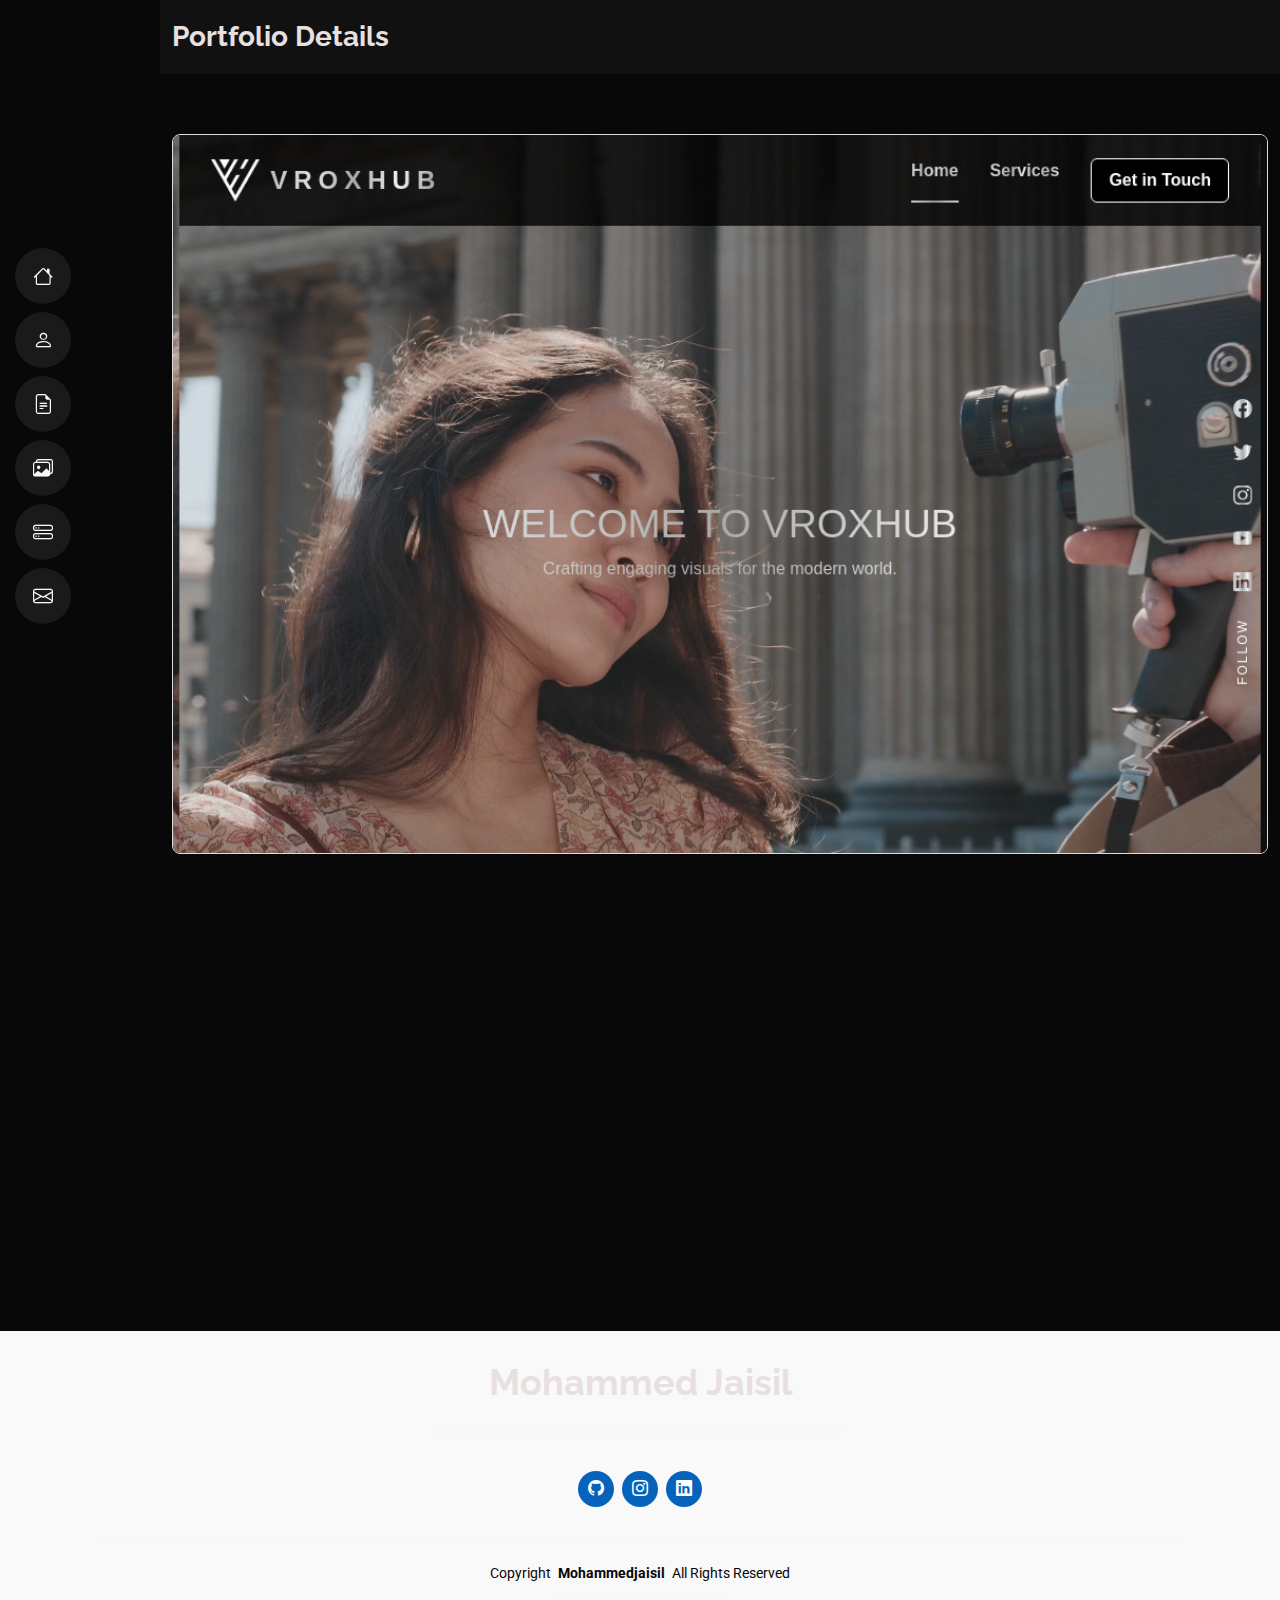
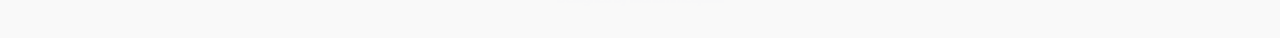
<file: vroxhub.html>
<!DOCTYPE html>
<html lang="en">

<head>
  <meta charset="utf-8">
  <meta content="width=device-width, initial-scale=1.0" name="viewport">
  <title>Mohammed Jaisil</title>
  <meta content="" name="description">
  <meta content="" name="keywords">

  <!-- Favicons -->
  <link href="assets/img/mj.png" rel="icon">
  <link href="assets/img/apple-touch-icon.png" rel="apple-touch-icon">

  <!-- Fonts -->
  <link href="https://fonts.googleapis.com" rel="preconnect">
  <link href="https://fonts.gstatic.com" rel="preconnect" crossorigin>
  <link href="https://fonts.googleapis.com/css2?family=Roboto:ital,wght@0,100;0,300;0,400;0,500;0,700;0,900;1,100;1,300;1,400;1,500;1,700;1,900&family=Poppins:ital,wght@0,100;0,200;0,300;0,400;0,500;0,600;0,700;0,800;0,900;1,100;1,200;1,300;1,400;1,500;1,600;1,700;1,800;1,900&family=Raleway:ital,wght@0,100;0,200;0,300;0,400;0,500;0,600;0,700;0,800;0,900;1,100;1,200;1,300;1,400;1,500;1,600;1,700;1,800;1,900&display=swap" rel="stylesheet">

  <!-- Vendor CSS Files -->
  <link href="assets/vendor/bootstrap/css/bootstrap.min.css" rel="stylesheet">
  <link href="assets/vendor/bootstrap-icons/bootstrap-icons.css" rel="stylesheet">
  <link href="assets/vendor/aos/aos.css" rel="stylesheet">
  <link href="assets/vendor/glightbox/css/glightbox.min.css" rel="stylesheet">
  <link href="assets/vendor/swiper/swiper-bundle.min.css" rel="stylesheet">

  <!-- Main CSS File -->
  <link href="assets/css/main.css" rel="stylesheet">

  <!-- =======================================================
  * Template Name: MyResume
  * Template URL: https://bootstrapmade.com/free-html-bootstrap-template-my-resume/
  * Updated: Jun 29 2024 with Bootstrap v5.3.3
  * Author: BootstrapMade.com
  * License: https://bootstrapmade.com/license/
  ======================================================== -->
</head>

<body class="portfolio-details-page">

  <header id="header" class="header d-flex flex-column justify-content-center">

    <i class="header-toggle d-xl-none bi bi-list"></i>

    <nav id="navmenu" class="navmenu">
      <ul>
        <li><a href="index.html"><i class="bi bi-house navicon"></i><span>Home</span></a></li>
        <li><a href="index.html"><i class="bi bi-person navicon"></i><span>About</span></a></li>
        <li><a href="index.html"><i class="bi bi-file-earmark-text navicon"></i><span>Resume</span></a></li>
        <li><a href="index.html"><i class="bi bi-images navicon"></i><span>Portfolio</span></a></li>
        <li><a href="index.html"><i class="bi bi-hdd-stack navicon"></i><span>Services</span></a></li>
        <li><a href="index.html"><i class="bi bi-envelope navicon"></i><span>Contact</span></a></li>
      </ul>
    </nav>

  </header>

  <main class="main">

    <!-- Page Title -->
    <div class="page-title" data-aos="fade">
      <div class="container">
        <nav class="breadcrumbs">
          <!-- <ol>
            <li><a href="index.html">Home</a></li>
            <li class="current">Portfolio Details</li>
          </ol> -->
        </nav>
        <h1>Portfolio Details</h1>
      </div>
    </div><!-- End Page Title -->

    <!-- Portfolio Details Section -->
    <section id="portfolio-details" class="portfolio-details section">

      <div class="container" data-aos="fade-up">

        <div style="max-height:80vh; overflow-y:auto; border:1px solid #ddd; border-radius:8px;">
          <img src="assets/img/vroxhubfull.jpg" alt="Full Restaurant Website Screenshot" style="width:100%; height:auto; display:block;">
        </div>

        <div class="row justify-content-between gy-4 mt-4">

          <div class="col-lg-8" data-aos="fade-up">
            <div class="portfolio-description">
              <h2>VroxHub</h2>
              <p>As the lead designer for VroxHub, I was responsible for creating a modern, visually engaging platform that reflects the brand’s focus on cinematic videography and photography. My goal was to craft an intuitive user experience that highlights stunning visuals while maintaining smooth navigation across all devices.</p>
              <p>I designed the layout, color palette, and typography to complement the artistic nature of the content, ensuring that every element worked together to create an immersive viewing experience. The responsive design adapts seamlessly to desktop and mobile, offering users a polished and consistent look.</p>
              <!-- <div class="testimonial-item">
                <p>
                  <i class="bi bi-quote quote-icon-left"></i>
                  <span>Export tempor illum tamen malis malis eram quae irure esse labore quem cillum quid cillum eram malis quorum velit fore eram velit sunt aliqua noster fugiat irure amet legam anim culpa.</span>
                  <i class="bi bi-quote quote-icon-right"></i>
                </p>
                <div>
                  <img src="assets/img/testimonials/testimonials-2.jpg" class="testimonial-img" alt="">
                  <h3>Sara Wilsson</h3>
                  <h4>Designer</h4>
                </div>
              </div> -->

              <p>
Through careful attention to detail, I incorporated a clean yet dynamic style, allowing the site’s visuals to stand out without distraction. By combining modern design trends with usability best practices, I helped VroxHub establish a strong online presence that resonates with its creative audience.              </p>


            </div>
          </div>

          <div class="col-lg-3" data-aos="fade-up" data-aos-delay="100">
            <div class="portfolio-info">
              <h3>Project information</h3>
              <ul>
                <li><strong>Category</strong> Web design</li>
                <li><strong>Client</strong> VroxHub</li>
                <li><strong>Project date</strong> 01 July, 2025</li>
                <li><strong>Project URL</strong> <a href="https://vroxhub.vercel.app/">https://vroxhub.vercel.app/</a></li>
                <li><a href="https://vroxhub.vercel.app/" class="btn-visit align-self-start">Visit Website</a></li>
              </ul>
            </div>
          </div>

        </div>

      </div>

    </section><!-- /Portfolio Details Section -->

  </main>

  <footer id="footer" class="footer position-relative light-background">
    <div class="container">
      <h3 class="sitename" >Mohammed Jaisil</h3>
      <p>"build modern, responsive websites that help small businesses grow."</p>
      <div class="social-links d-flex justify-content-center">
        <a href="https://github.com/mohammedjaisil"><i class="bi bi-github"></i></a>
        <!-- <a href=""><i class="bi bi-facebook"></i></a> -->
        <a href="https://www.instagram.com/jaisil__/?next=%2F"><i class="bi bi-instagram"></i></a>
        <a href="https://www.linkedin.com/in/jaisil-k/"><i class="bi bi-linkedin"></i></a>
      </div>
      <div class="container">
        <div class="copyright">
          <span>Copyright</span> <strong class="px-1 sitename">Mohammedjaisil</strong> <span>All Rights Reserved</span>
        </div>
        <div class="credits">
          <!-- All the links in the footer should remain intact. -->
          <!-- You can delete the links only if you've purchased the pro version. -->
          <!-- Licensing information: https://bootstrapmade.com/license/ -->
          <!-- Purchase the pro version with working PHP/AJAX contact form: [buy-url] -->
          Designed by Mohammedjaisil
        </div>
      </div>
    </div>
  </footer>

  <!-- Scroll Top -->
  <a href="#" id="scroll-top" class="scroll-top d-flex align-items-center justify-content-center"><i class="bi bi-arrow-up-short"></i></a>

  <!-- Preloader -->
  <div id="preloader"></div>

  <!-- Vendor JS Files -->
  <script src="assets/vendor/bootstrap/js/bootstrap.bundle.min.js"></script>
  <script src="assets/vendor/php-email-form/validate.js"></script>
  <script src="assets/vendor/aos/aos.js"></script>
  <script src="assets/vendor/typed.js/typed.umd.js"></script>
  <script src="assets/vendor/purecounter/purecounter_vanilla.js"></script>
  <script src="assets/vendor/waypoints/noframework.waypoints.js"></script>
  <script src="assets/vendor/glightbox/js/glightbox.min.js"></script>
  <script src="assets/vendor/imagesloaded/imagesloaded.pkgd.min.js"></script>
  <script src="assets/vendor/isotope-layout/isotope.pkgd.min.js"></script>
  <script src="assets/vendor/swiper/swiper-bundle.min.js"></script>

  <!-- Main JS File -->
  <script src="assets/js/main.js"></script>

</body>

</html>
</file>
<file: assets/css/main.css>
/**
* Template Name: MyResume
* Template URL: https://bootstrapmade.com/free-html-bootstrap-template-my-resume/
* Updated: Jun 29 2024 with Bootstrap v5.3.3
* Author: BootstrapMade.com
* License: https://bootstrapmade.com/license/
*/

/*--------------------------------------------------------------
# Font & Color Variables
# Help: https://bootstrapmade.com/color-system/
--------------------------------------------------------------*/
/* Fonts */
:root {
  --default-font: "Roboto",  system-ui, -apple-system, "Segoe UI", Roboto, "Helvetica Neue", Arial, "Noto Sans", "Liberation Sans", sans-serif, "Apple Color Emoji", "Segoe UI Emoji", "Segoe UI Symbol", "Noto Color Emoji";
  --heading-font: "Raleway",  sans-serif;
  --nav-font: "Poppins",  sans-serif;
}

/* Global Colors - The following color variables are used throughout the website. Updating them here will change the color scheme of the entire website */
:root { 
  --background-color: #080808; /* Background color for the entire website, including individual sections */
  --default-color: #f8f8f9; /* Default color used for the majority of the text content across the entire website */
  --heading-color: #e8e0e0; /* Color for headings, subheadings and title throughout the website */
  --accent-color: #0563bb; /* Accent color that represents your brand on the website. It's used for buttons, links, and other elements that need to stand out */
  --surface-color: #ffffff; /* The surface color is used as a background of boxed elements within sections, such as cards, icon boxes, or other elements that require a visual separation from the global background. */
  --contrast-color: #ffffff; /* Contrast color for text, ensuring readability against backgrounds of accent, heading, or default colors. */
}

/* Nav Menu Colors - The following color variables are used specifically for the navigation menu. They are separate from the global colors to allow for more customization options */
:root {
  --nav-color: #f8fafb;  /* The default color of the main navmenu links */
  --nav-hover-color: #0563bb; /* Applied to main navmenu links when they are hovered over or active */
  --nav-mobile-background-color: #ffffff; /* Used as the background color for mobile navigation menu */
  --nav-dropdown-background-color: #ffffff; /* Used as the background color for dropdown items that appear when hovering over primary navigation items */
  --nav-dropdown-color: #212529; /* Used for navigation links of the dropdown items in the navigation menu. */
  --nav-dropdown-hover-color: #0563bb; /* Similar to --nav-hover-color, this color is applied to dropdown navigation links when they are hovered over. */
}

/* Color Presets - These classes override global colors when applied to any section or element, providing reuse of the sam color scheme. */

.light-background {
  --background-color: #f9f9f9;
  --surface-color: #ffffff;
}

.dark-background {
  --background-color: #060606;
  --default-color: #ffffff;
  --heading-color: #ffffff;
  --surface-color: #252525;
  --contrast-color: #ffffff;
}

/* Smooth scroll */
:root {
  scroll-behavior: smooth;
}

/*--------------------------------------------------------------
# General Styling & Shared Classes
--------------------------------------------------------------*/
body {
  color: var(--default-color);
  background-color: var(--background-color);
  font-family: var(--default-font);
}

a {
  color: var(--accent-color);
  text-decoration: none;
  transition: 0.3s;
}

a:hover {
  color: color-mix(in srgb, var(--accent-color), transparent 25%);
  text-decoration: none;
}

h1,
h2,
h3,
h4,
h5,
h6 {
  color: var(--heading-color);
  font-family: var(--heading-font);
}

/* PHP Email Form Messages
------------------------------*/
.php-email-form .error-message {
  display: none;
  background: #df1529;
  color: #ffffff;
  text-align: left;
  padding: 15px;
  margin-bottom: 24px;
  font-weight: 600;
}

.php-email-form .sent-message {
  display: none;
  color: #ffffff;
  background: #059652;
  text-align: center;
  padding: 15px;
  margin-bottom: 24px;
  font-weight: 600;
}

.php-email-form .loading {
  display: none;
  background: var(--surface-color);
  text-align: center;
  padding: 15px;
  margin-bottom: 24px;
}

.php-email-form .loading:before {
  content: "";
  display: inline-block;
  border-radius: 50%;
  width: 24px;
  height: 24px;
  margin: 0 10px -6px 0;
  border: 3px solid var(--accent-color);
  border-top-color: var(--surface-color);
  animation: php-email-form-loading 1s linear infinite;
}

@keyframes php-email-form-loading {
  0% {
    transform: rotate(0deg);
  }

  100% {
    transform: rotate(360deg);
  }
}

/*--------------------------------------------------------------
# Global Header
--------------------------------------------------------------*/
.header {
  color: var(--default-color);
  position: fixed;
  top: 0;
  left: 0;
  bottom: 0;
  padding: 0 15px;
  transition: all ease-in-out 0.3s;
  overflow-y: auto;
  z-index: 997;
  min-width: 200px;
}

@media (max-width: 1199px) {
  .header {
    background-color: var(--background-color);
    border-right: 1px solid color-mix(in srgb, var(--default-color), transparent 90%);
    width: 300px;
    left: -100%;
  }
}

@media (min-width: 1200px) and (max-width: 1600px) {
  .header~main {
    margin-left: 160px;
  }

  .header~main .hero {
    margin-left: -160px;
    width: 100vw;
  }
}

.header.header-show {
  left: 0;
}

.header .header-toggle {
  color: var(--contrast-color);
  background-color: var(--accent-color);
  font-size: 22px;
  display: flex;
  align-items: center;
  justify-content: center;
  width: 40px;
  height: 40px;
  border-radius: 50%;
  cursor: pointer;
  position: fixed;
  top: 15px;
  right: 15px;
  z-index: 9999;
  transition: background-color 0.3s;
}

.header .header-toggle:hover {
  color: var(--contrast-color);
  background-color: color-mix(in srgb, var(--accent-color) 90%, white 15%);
}

/*--------------------------------------------------------------
# Navigation Menu
--------------------------------------------------------------*/
.navmenu {
  padding: 0;
  z-index: 9997;
}

.navmenu ul {
  list-style: none;
  padding: 0 0 20px 0;
  margin: 0;
  width: 140px;
}

.navmenu a,
.navmenu a:focus {
  color: var(--nav-color);
  font-family: var(--nav-font);
  display: flex;
  align-items: center;
  padding: 10px 18px;
  margin-bottom: 8px;
  font-size: 15px;
  border-radius: 50px;
  background: color-mix(in srgb, var(--default-color), transparent 92%);
  height: 56px;
  width: 100%;
  overflow: hidden;
  transition: 0.3s;
}

.navmenu a i,
.navmenu a:focus i {
  font-size: 20px;
}

.navmenu a span,
.navmenu a:focus span {
  padding: 0 5px 0 7px;
}

@media (min-width: 992px) {

  .navmenu a,
  .navmenu a:focus {
    max-width: 56px;
  }

  .navmenu a span,
  .navmenu a:focus span {
    display: none;
  }
}

.navmenu a:hover,
.navmenu .active,
.navmenu .active:focus,
.navmenu li:hover>a {
  color: var(--contrast-color);
  background: var(--nav-hover-color);
}

.navmenu a:hover,
.navmenu li:hover>a {
  max-width: 100%;
  color: var(--contrast-color);
}

.navmenu a:hover span,
.navmenu li:hover>a span {
  display: block;
}

/*--------------------------------------------------------------
# Global Footer
--------------------------------------------------------------*/
.footer {
  color: var(--default-color);
  background-color: var(--background-color);
  font-size: 14px;
  text-align: center;
  padding: 30px 0;
  position: relative;
}

.footer h3 {
  font-size: 36px;
  font-weight: 700;
  position: relative;
  padding: 0;
  margin: 0 0 15px 0;
}

.footer p {
  font-size: 15;
  font-style: italic;
  padding: 0;
  margin: 0 0 30px 0;
}

.footer .social-links {
  margin: 0 0 30px 0;
}

.footer .social-links a {
  font-size: 16px;
  display: flex;
  align-items: center;
  justify-content: center;
  background: var(--accent-color);
  color: var(--contrast-color);
  line-height: 1;
  margin: 0 4px;
  border-radius: 50%;
  text-align: center;
  width: 36px;
  height: 36px;
  transition: 0.3s;
}

.footer .social-links a:hover {
  background: color-mix(in srgb, var(--accent-color), transparent 20%);
  text-decoration: none;
}

.footer .copyright {
  padding-top: 25px;
  border-top: 1px solid color-mix(in srgb, var(--default-color), transparent 90%);
  color: #060606;
}

.footer .credits {
  font-size: 13px;
  padding-top: 5px;
}

/*--------------------------------------------------------------
# Preloader
--------------------------------------------------------------*/
#preloader {
  position: fixed;
  inset: 0;
  z-index: 999999;
  overflow: hidden;
  background: var(--background-color);
  transition: all 0.6s ease-out;
}

#preloader:before {
  content: "";
  position: fixed;
  top: calc(50% - 30px);
  left: calc(50% - 30px);
  border: 6px solid #ffffff;
  border-color: var(--accent-color) transparent var(--accent-color) transparent;
  border-radius: 50%;
  width: 60px;
  height: 60px;
  animation: animate-preloader 1.5s linear infinite;
}

@keyframes animate-preloader {
  0% {
    transform: rotate(0deg);
  }

  100% {
    transform: rotate(360deg);
  }
}

/*--------------------------------------------------------------
# Scroll Top Button
--------------------------------------------------------------*/
.scroll-top {
  position: fixed;
  visibility: hidden;
  opacity: 0;
  right: 15px;
  bottom: -15px;
  z-index: 99999;
  background-color: var(--accent-color);
  width: 44px;
  height: 44px;
  border-radius: 50px;
  transition: all 0.4s;
}

.scroll-top i {
  font-size: 24px;
  color: var(--contrast-color);
  line-height: 0;
}

.scroll-top:hover {
  background-color: color-mix(in srgb, var(--accent-color), transparent 20%);
  color: var(--contrast-color);
}

.scroll-top.active {
  visibility: visible;
  opacity: 1;
  bottom: 15px;
}

/*--------------------------------------------------------------
# Disable aos animation delay on mobile devices
--------------------------------------------------------------*/
@media screen and (max-width: 768px) {
  [data-aos-delay] {
    transition-delay: 0 !important;
  }
}

/*--------------------------------------------------------------
# Global Page Titles & Breadcrumbs
--------------------------------------------------------------*/
.page-title {
  --background-color: color-mix(in srgb, var(--default-color), transparent 96%);
  color: var(--default-color);
  background-color: var(--background-color);
  padding: 20px 0;
  position: relative;
}

.page-title h1 {
  font-size: 28px;
  font-weight: 700;
  margin: 0;
}

.page-title .breadcrumbs ol {
  display: flex;
  flex-wrap: wrap;
  list-style: none;
  padding: 0 0 10px 0;
  margin: 0;
  font-size: 14px;
  font-weight: 400;
}

.page-title .breadcrumbs ol li+li {
  padding-left: 10px;
}

.page-title .breadcrumbs ol li+li::before {
  content: "/";
  display: inline-block;
  padding-right: 10px;
  color: color-mix(in srgb, var(--default-color), transparent 70%);
}

/*--------------------------------------------------------------
# Global Sections
--------------------------------------------------------------*/
section,
.section {
  color: var(--default-color);
  background-color: var(--background-color);
  padding: 60px 0;
  overflow: clip;
}

/*--------------------------------------------------------------
# Global Section Titles
--------------------------------------------------------------*/
.section-title {
  text-align: center;
  padding-bottom: 60px;
  position: relative;
}

.section-title h2 {
  font-size: 32px;
  font-weight: 700;
  margin-bottom: 20px;
  padding-bottom: 20px;
  position: relative;
}

.section-title h2:before {
  content: "";
  position: absolute;
  display: block;
  width: 160px;
  height: 1px;
  background: color-mix(in srgb, var(--default-color), transparent 60%);
  left: 0;
  right: 0;
  bottom: 1px;
  margin: auto;
}

.section-title h2::after {
  content: "";
  position: absolute;
  display: block;
  width: 60px;
  height: 3px;
  background: var(--accent-color);
  left: 0;
  right: 0;
  bottom: 0;
  margin: auto;
}

.section-title p {
  margin-bottom: 0;
}

/*--------------------------------------------------------------
# Hero Section
--------------------------------------------------------------*/
.hero {
  width: 100%;
  min-height: 100vh;
  position: relative;
  padding: 80px 0;
  display: flex;
  align-items: center;
  justify-content: center;
}

.hero img {
  position: absolute;
  inset: 0;
  display: block;
  width: 100%;
  height: 100%;
  object-fit: cover;
  z-index: 1;
}

.hero:before {
  content: "";
  background: color-mix(in srgb, var(--background-color), transparent 30%);
  position: absolute;
  inset: 0;
  z-index: 2;
}

.hero .container {
  position: relative;
  z-index: 3;
}

.hero h2 {
  margin: 0;
  font-size: 64px;
  font-weight: 700;
}

.hero p {
  margin: 5px 0 0 0;
  font-size: 26px;
}

.hero p span {
  letter-spacing: 1px;
  border-bottom: 2px solid var(--accent-color);
}

.hero .social-links {
  margin-top: 25px;
}

.hero .social-links a {
  font-size: 20px;
  display: inline-block;
  color: color-mix(in srgb, var(--default-color), transparent 30%);
  line-height: 1;
  margin-right: 20px;
  transition: 0.3s;
}

.hero .social-links a:hover {
  color: var(--accent-color);
}

@media (max-width: 768px) {
  .hero h2 {
    font-size: 32px;
  }

  .hero p {
    font-size: 20px;
  }
}

/*--------------------------------------------------------------
# About Section
--------------------------------------------------------------*/
.about .content h2 {
  font-weight: 700;
  font-size: 24px;
}

.about .content ul {
  list-style: none;
  padding: 0;
}

.about .content ul li {
  margin-bottom: 20px;
  display: flex;
  align-items: center;
}

.about .content ul strong {
  margin-right: 10px;
}

.about .content ul i {
  font-size: 16px;
  margin-right: 5px;
  color: var(--accent-color);
  line-height: 0;
}

/*--------------------------------------------------------------
# Stats Section
--------------------------------------------------------------*/
.stats i {
  background-color: var(--accent-color);
  color: var(--contrast-color);
  width: 54px;
  height: 54px;
  font-size: 24px;
  border-radius: 50px;
  display: inline-flex;
  align-items: center;
  justify-content: center;
  position: relative;
  z-index: 1;
}

.stats .stats-item {
  margin-top: 10px;
  width: 100%;
  position: relative;
  text-align: center;
  z-index: 0;
}

.stats .stats-item span {
  font-size: 36px;
  display: block;
  font-weight: 700;
  color: color-mix(in srgb, var(--default-color), transparent 20%);
}

.stats .stats-item p {
  padding: 0;
  margin: 0;
  color: color-mix(in srgb, var(--default-color), transparent 50%);
  font-size: 16px;
}

/*--------------------------------------------------------------
# Skills Section
--------------------------------------------------------------*/
.skills .progress {
  height: 60px;
  display: block;
  background: none;
  border-radius: 0;
}

.skills .progress .skill {
  color: var(--heading-color);
  padding: 0;
  margin: 0 0 6px 0;
  text-transform: uppercase;
  display: block;
  font-weight: 600;
  font-family: var(--heading-font);
}

.skills .progress .skill .val {
  float: right;
  font-style: normal;
}

.skills .progress-bar-wrap {
  background: color-mix(in srgb, var(--default-color), transparent 90%);
  height: 10px;
}

.skills .progress-bar {
  width: 1px;
  height: 10px;
  transition: 0.9s;
  background-color: var(--accent-color);
}

/*--------------------------------------------------------------
# Resume Section
--------------------------------------------------------------*/
.resume .resume-title {
  color: var(--heading-color);
  font-size: 26px;
  font-weight: 700;
  margin-top: 20px;
  margin-bottom: 20px;
}

.resume .resume-item {
  padding: 0 0 20px 20px;
  margin-top: -2px;
  border-left: 2px solid var(--accent-color);
  position: relative;
}

.resume .resume-item h4 {
  line-height: 18px;
  font-size: 18px;
  font-weight: 600;
  text-transform: uppercase;
  color: color-mix(in srgb, var(--default-color), transparent 20%);
  margin-bottom: 10px;
}

.resume .resume-item h5 {
  font-size: 16px;
  padding: 5px 15px;
  display: inline-block;
  font-weight: 600;
  margin-bottom: 10px;
}

.resume .resume-item ul {
  padding-left: 20px;
}

.resume .resume-item ul li {
  padding-bottom: 10px;
}

.resume .resume-item:last-child {
  padding-bottom: 0;
}

.resume .resume-item::before {
  content: "";
  position: absolute;
  width: 16px;
  height: 16px;
  border-radius: 50px;
  left: -9px;
  top: 0;
  background: var(--background-color);
  border: 2px solid var(--accent-color);
}

/*--------------------------------------------------------------
# Portfolio Section
--------------------------------------------------------------*/
.portfolio .portfolio-filters {
  padding: 0;
  margin: 0 auto 20px auto;
  list-style: none;
  text-align: center;
}

.portfolio .portfolio-filters li {
  cursor: pointer;
  display: inline-block;
  padding: 8px 20px 10px 20px;
  margin: 0;
  font-size: 15px;
  font-weight: 500;
  line-height: 1;
  margin-bottom: 5px;
  border-radius: 50px;
  transition: all 0.3s ease-in-out;
  font-family: var(--heading-font);
}

.portfolio .portfolio-filters li:hover,
.portfolio .portfolio-filters li.filter-active {
  color: var(--contrast-color);
  background-color: var(--accent-color);
}

.portfolio .portfolio-filters li:first-child {
  margin-left: 0;
}

.portfolio .portfolio-filters li:last-child {
  margin-right: 0;
}

@media (max-width: 575px) {
  .portfolio .portfolio-filters li {
    font-size: 14px;
    margin: 0 0 10px 0;
  }
}

.portfolio .portfolio-item {
  position: relative;
  overflow: hidden;
}

.portfolio .portfolio-item .portfolio-info {
  opacity: 0;
  position: absolute;
  left: 12px;
  right: 12px;
  bottom: -100%;
  z-index: 3;
  transition: all ease-in-out 0.5s;
  background: color-mix(in srgb, var(--background-color), transparent 10%);
  padding: 15px;
}

.portfolio .portfolio-item .portfolio-info h4 {
  font-size: 18px;
  font-weight: 600;
  padding-right: 50px;
}

.portfolio .portfolio-item .portfolio-info p {
  color: color-mix(in srgb, var(--default-color), transparent 30%);
  font-size: 14px;
  margin-bottom: 0;
  padding-right: 50px;
}

.portfolio .portfolio-item .portfolio-info .preview-link,
.portfolio .portfolio-item .portfolio-info .details-link {
  position: absolute;
  right: 50px;
  font-size: 24px;
  top: calc(50% - 14px);
  color: color-mix(in srgb, var(--default-color), transparent 30%);
  transition: 0.3s;
  line-height: 0;
}

.portfolio .portfolio-item .portfolio-info .preview-link:hover,
.portfolio .portfolio-item .portfolio-info .details-link:hover {
  color: var(--accent-color);
}

.portfolio .portfolio-item .portfolio-info .details-link {
  right: 14px;
  font-size: 28px;
}

.portfolio .portfolio-item:hover .portfolio-info {
  opacity: 1;
  bottom: 0;
}

/*--------------------------------------------------------------
# Services Section
--------------------------------------------------------------*/
.services .service-item {
  background-color: var(--surface-color);
  box-shadow: 0px 5px 90px 0px rgba(0, 0, 0, 0.1);
  height: 100%;
  padding: 60px 30px;
  text-align: center;
  transition: 0.3s;
  border-radius: 5px;
}

.services .service-item .icon {
  margin: 0 auto;
  width: 100px;
  height: 100px;
  display: flex;
  align-items: center;
  justify-content: center;
  transition: ease-in-out 0.3s;
  position: relative;
}

.services .service-item .icon i {
  font-size: 36px;
  transition: 0.5s;
  position: relative;
}

.services .service-item .icon svg {
  position: absolute;
  top: 0;
  left: 0;
}

.services .service-item .icon svg path {
  transition: 0.5s;
  fill: color-mix(in srgb, var(--default-color), transparent 95%);
}

.services .service-item h3 {
  font-weight: 700;
  margin: 10px 0 15px 0;
  font-size: 22px;
  color: #212529;
}

.services .service-item p {
  line-height: 24px;
  font-size: 14px;
  margin-bottom: 0;
  color: #3f3e3e;
}

.services .service-item:hover {
  box-shadow: 0px 5px 35px 0px rgba(0, 0, 0, 0.1);
}

.services .service-item.item-cyan i {
  color: #0dcaf0;
}

.services .service-item.item-cyan:hover .icon i {
  color: #fff;
}

.services .service-item.item-cyan:hover .icon path {
  fill: #0dcaf0;
}

.services .service-item.item-orange i {
  color: #fd7e14;
}

.services .service-item.item-orange:hover .icon i {
  color: #fff;
}

.services .service-item.item-orange:hover .icon path {
  fill: #fd7e14;
}

.services .service-item.item-teal i {
  color: #20c997;
}

.services .service-item.item-teal:hover .icon i {
  color: #fff;
}

.services .service-item.item-teal:hover .icon path {
  fill: #20c997;
}

.services .service-item.item-red i {
  color: #df1529;
}

.services .service-item.item-red:hover .icon i {
  color: #fff;
}

.services .service-item.item-red:hover .icon path {
  fill: #df1529;
}

.services .service-item.item-indigo i {
  color: #6610f2;
}

.services .service-item.item-indigo:hover .icon i {
  color: #fff;
}

.services .service-item.item-indigo:hover .icon path {
  fill: #6610f2;
}

.services .service-item.item-pink i {
  color: #f3268c;
}

.services .service-item.item-pink:hover .icon i {
  color: #fff;
}

.services .service-item.item-pink:hover .icon path {
  fill: #f3268c;
}

/*--------------------------------------------------------------
# Testimonials Section
--------------------------------------------------------------*/
.testimonials .testimonials-carousel,
.testimonials .testimonials-slider {
  overflow: hidden;
}

.testimonials .testimonial-item .testimonial-content {
  border-left: 3px solid var(--accent-color);
  padding-left: 30px;
}

.testimonials .testimonial-item .testimonial-img {
  border-radius: 50%;
  border: 4px solid var(--background-color);
  margin: 0 auto;
}

.testimonials .testimonial-item h3 {
  font-size: 20px;
  font-weight: bold;
  margin: 10px 0 5px 0;
}

.testimonials .testimonial-item h4 {
  font-size: 14px;
  color: color-mix(in srgb, var(--default-color), transparent 40%);
  margin: 0 0 10px 0;
}

.testimonials .testimonial-item .stars i {
  color: #ffc107;
  margin: 0 1px;
}

.testimonials .testimonial-item .quote-icon-left,
.testimonials .testimonial-item .quote-icon-right {
  color: color-mix(in srgb, var(--accent-color), transparent 50%);
  font-size: 26px;
  line-height: 0;
}

.testimonials .testimonial-item .quote-icon-left {
  display: inline-block;
  left: -5px;
  position: relative;
}

.testimonials .testimonial-item .quote-icon-right {
  display: inline-block;
  right: -5px;
  position: relative;
  top: 10px;
  transform: scale(-1, -1);
}

.testimonials .testimonial-item p {
  font-style: italic;
}

.testimonials .swiper-wrapper {
  height: auto;
}

.testimonials .swiper-pagination {
  margin-top: 30px;
  position: relative;
}

.testimonials .swiper-pagination .swiper-pagination-bullet {
  width: 12px;
  height: 12px;
  background-color: color-mix(in srgb, var(--default-color), transparent 85%);
  opacity: 1;
}

.testimonials .swiper-pagination .swiper-pagination-bullet-active {
  background-color: var(--accent-color);
}

/*--------------------------------------------------------------
# Contact Section
--------------------------------------------------------------*/
.contact .info-item+.info-item {
  margin-top: 40px;
}

.contact .info-item i {
  color: var(--accent-color);
  background: color-mix(in srgb, var(--accent-color), transparent 92%);
  font-size: 20px;
  width: 44px;
  height: 44px;
  display: flex;
  justify-content: center;
  align-items: center;
  border-radius: 50px;
  transition: all 0.3s ease-in-out;
  margin-right: 15px;
}

.contact .info-item h3 {
  padding: 0;
  font-size: 18px;
  font-weight: 700;
  margin-bottom: 5px;
}

.contact .info-item p {
  padding: 0;
  margin-bottom: 0;
  font-size: 14px;
}

.contact .info-item:hover i {
  background: var(--accent-color);
  color: var(--contrast-color);
}

.contact .php-email-form {
  height: 100%;
}

.contact .php-email-form input[type=text],
.contact .php-email-form input[type=email],
.contact .php-email-form textarea {
  font-size: 14px;
  padding: 10px 15px;
  box-shadow: none;
  border-radius: 0;
  color: var(--default-color);
  background-color: color-mix(in srgb, var(--background-color), transparent 50%);
  border-color: color-mix(in srgb, var(--default-color), transparent 80%);
}

.contact .php-email-form input[type=text]:focus,
.contact .php-email-form input[type=email]:focus,
.contact .php-email-form textarea:focus {
  border-color: var(--accent-color);
}

.contact .php-email-form input[type=text]::placeholder,
.contact .php-email-form input[type=email]::placeholder,
.contact .php-email-form textarea::placeholder {
  color: color-mix(in srgb, var(--default-color), transparent 70%);
}

.contact .php-email-form button[type=submit] {
  color: var(--contrast-color);
  background: var(--accent-color);
  border: 0;
  padding: 10px 30px;
  transition: 0.4s;
  border-radius: 50px;
}

.contact .php-email-form button[type=submit]:hover {
  background: color-mix(in srgb, var(--accent-color), transparent 25%);
}

/*--------------------------------------------------------------
# Portfolio Details Section
--------------------------------------------------------------*/
.portfolio-details .portfolio-details-slider img {
  width: 90%;
  /* margin-left: 30px; */
}

.portfolio-details .swiper-wrapper {
  height: auto;
}

.portfolio-details .swiper-button-prev,
.portfolio-details .swiper-button-next {
  width: 48px;
  height: 48px;
}

.portfolio-details .swiper-button-prev:after,
.portfolio-details .swiper-button-next:after {
  color: rgba(255, 255, 255, 0.8);
  background-color: rgba(0, 0, 0, 0.15);
  font-size: 24px;
  border-radius: 50%;
  width: 48px;
  height: 48px;
  display: flex;
  align-items: center;
  justify-content: center;
  transition: 0.3s;
}

.portfolio-details .swiper-button-prev:hover:after,
.portfolio-details .swiper-button-next:hover:after {
  background-color: rgba(0, 0, 0, 0.3);
}

@media (max-width: 575px) {

  .portfolio-details .swiper-button-prev,
  .portfolio-details .swiper-button-next {
    display: none;
  }
}

.portfolio-details .swiper-pagination {
  margin-top: 20px;
  position: relative;
}

.portfolio-details .swiper-pagination .swiper-pagination-bullet {
  width: 10px;
  height: 10px;
  background-color: color-mix(in srgb, var(--default-color), transparent 85%);
  opacity: 1;
}

.portfolio-details .swiper-pagination .swiper-pagination-bullet-active {
  background-color: var(--accent-color);
}

.portfolio-details .portfolio-info h3 {
  font-size: 22px;
  font-weight: 700;
  margin-bottom: 20px;
  padding-bottom: 20px;
  position: relative;
}

.portfolio-details .portfolio-info h3:after {
  content: "";
  position: absolute;
  display: block;
  width: 50px;
  height: 3px;
  background: var(--accent-color);
  left: 0;
  bottom: 0;
}

.portfolio-details .portfolio-info ul {
  list-style: none;
  padding: 0;
  font-size: 15px;
}

.portfolio-details .portfolio-info ul li {
  display: flex;
  flex-direction: column;
  padding-bottom: 15px;
}

.portfolio-details .portfolio-info ul strong {
  text-transform: uppercase;
  font-weight: 400;
  color: color-mix(in srgb, var(--default-color), transparent 50%);
  font-size: 14px;
}

.portfolio-details .portfolio-info .btn-visit {
  padding: 8px 40px;
  background: var(--accent-color);
  color: var(--contrast-color);
  border-radius: 50px;
  transition: 0.3s;
}

.portfolio-details .portfolio-info .btn-visit:hover {
  background: color-mix(in srgb, var(--accent-color), transparent 20%);
}

.portfolio-details .portfolio-description h2 {
  font-size: 26px;
  font-weight: 700;
  margin-bottom: 20px;
}

.portfolio-details .portfolio-description p {
  padding: 0;
}

.portfolio-details .portfolio-description .testimonial-item {
  padding: 30px 30px 0 30px;
  position: relative;
  background: color-mix(in srgb, var(--default-color), transparent 97%);
  margin-bottom: 50px;
}

.portfolio-details .portfolio-description .testimonial-item .testimonial-img {
  width: 90px;
  border-radius: 50px;
  border: 6px solid var(--background-color);
  float: left;
  margin: 0 10px 0 0;
}

.portfolio-details .portfolio-description .testimonial-item h3 {
  font-size: 18px;
  font-weight: bold;
  margin: 15px 0 5px 0;
  padding-top: 20px;
}

.portfolio-details .portfolio-description .testimonial-item h4 {
  font-size: 14px;
  color: #6c757d;
  margin: 0;
}

.portfolio-details .portfolio-description .testimonial-item .quote-icon-left,
.portfolio-details .portfolio-description .testimonial-item .quote-icon-right {
  color: color-mix(in srgb, var(--accent-color), transparent 50%);
  font-size: 26px;
  line-height: 0;
}

.portfolio-details .portfolio-description .testimonial-item .quote-icon-left {
  display: inline-block;
  left: -5px;
  position: relative;
}

.portfolio-details .portfolio-description .testimonial-item .quote-icon-right {
  display: inline-block;
  right: -5px;
  position: relative;
  top: 10px;
  transform: scale(-1, -1);
}

.portfolio-details .portfolio-description .testimonial-item p {
  font-style: italic;
  margin: 0 0 15px 0 0 0;
  padding: 0;
}

/*--------------------------------------------------------------
# Service Details Section
--------------------------------------------------------------*/
.service-details .service-box {
  padding: 20px;
  box-shadow: 0px 2px 20px rgba(0, 0, 0, 0.1);
}

.service-details .service-box+.service-box {
  margin-top: 30px;
}

.service-details .service-box h4 {
  font-size: 20px;
  font-weight: 700;
  border-bottom: 2px solid color-mix(in srgb, var(--default-color), transparent 92%);
  padding-bottom: 15px;
  margin-bottom: 15px;
}

.service-details .services-list a {
  color: color-mix(in srgb, var(--default-color), transparent 20%);
  background-color: color-mix(in srgb, var(--default-color), transparent 96%);
  display: flex;
  align-items: center;
  padding: 12px 15px;
  margin-top: 15px;
  transition: 0.3s;
}

.service-details .services-list a:first-child {
  margin-top: 0;
}

.service-details .services-list a i {
  font-size: 16px;
  margin-right: 8px;
  color: var(--accent-color);
}

.service-details .services-list a.active {
  color: var(--contrast-color);
  background-color: var(--accent-color);
}

.service-details .services-list a.active i {
  color: var(--contrast-color);
}

.service-details .services-list a:hover {
  background-color: color-mix(in srgb, var(--accent-color), transparent 95%);
  color: var(--accent-color);
}

.service-details .download-catalog a {
  color: var(--default-color);
  display: flex;
  align-items: center;
  padding: 10px 0;
  transition: 0.3s;
  border-top: 1px solid color-mix(in srgb, var(--default-color), transparent 90%);
}

.service-details .download-catalog a:first-child {
  border-top: 0;
  padding-top: 0;
}

.service-details .download-catalog a:last-child {
  padding-bottom: 0;
}

.service-details .download-catalog a i {
  font-size: 24px;
  margin-right: 8px;
  color: var(--accent-color);
}

.service-details .download-catalog a:hover {
  color: var(--accent-color);
}

.service-details .help-box {
  background-color: var(--accent-color);
  color: var(--contrast-color);
  margin-top: 30px;
  padding: 30px 15px;
}

.service-details .help-box .help-icon {
  font-size: 48px;
}

.service-details .help-box h4,
.service-details .help-box a {
  color: var(--contrast-color);
}

.service-details .services-img {
  margin-bottom: 20px;
}

.service-details h3 {
  font-size: 26px;
  font-weight: 700;
}

.service-details p {
  font-size: 15px;
}

.service-details ul {
  list-style: none;
  padding: 0;
  font-size: 15px;
}

.service-details ul li {
  padding: 5px 0;
  display: flex;
  align-items: center;
}

.service-details ul i {
  font-size: 20px;
  margin-right: 8px;
  color: var(--accent-color);
}

/*--------------------------------------------------------------
# Starter Section Section
--------------------------------------------------------------*/
.starter-section {
  /* Add your styles here */
}
</file>
